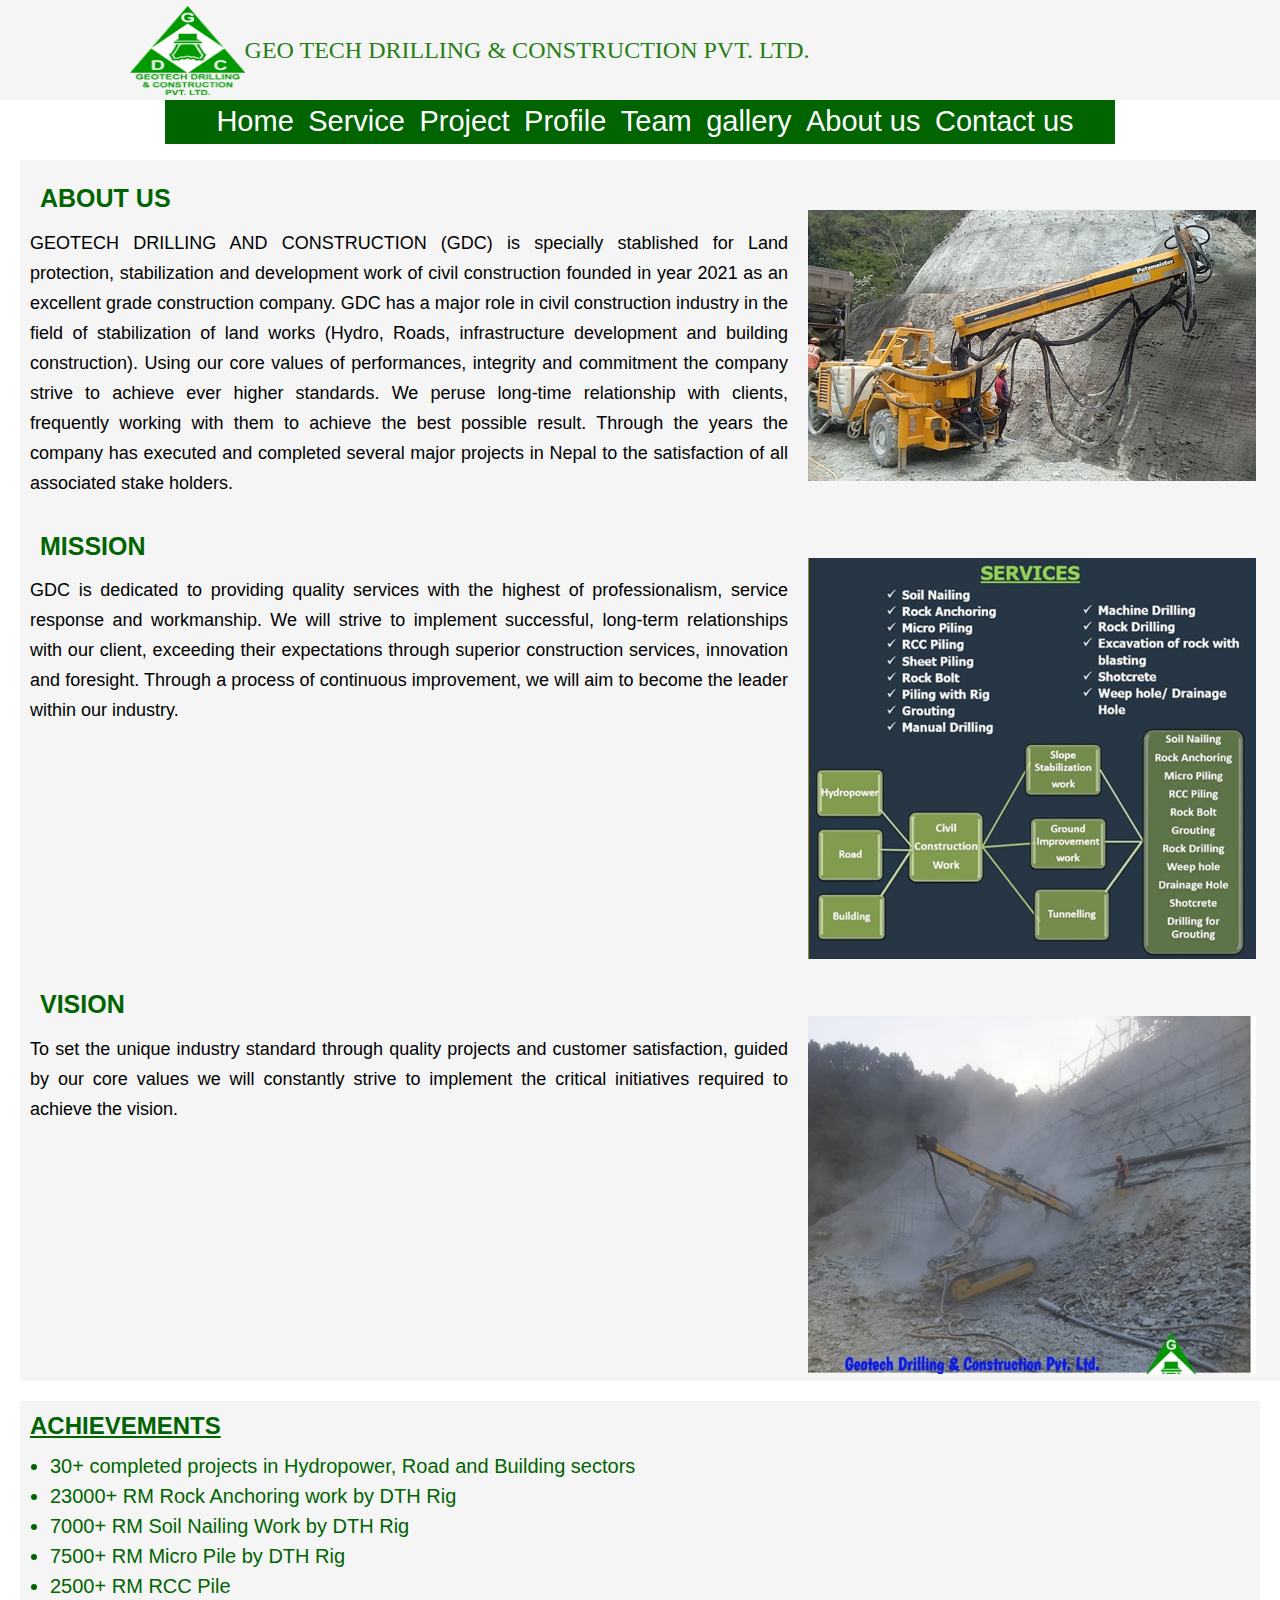
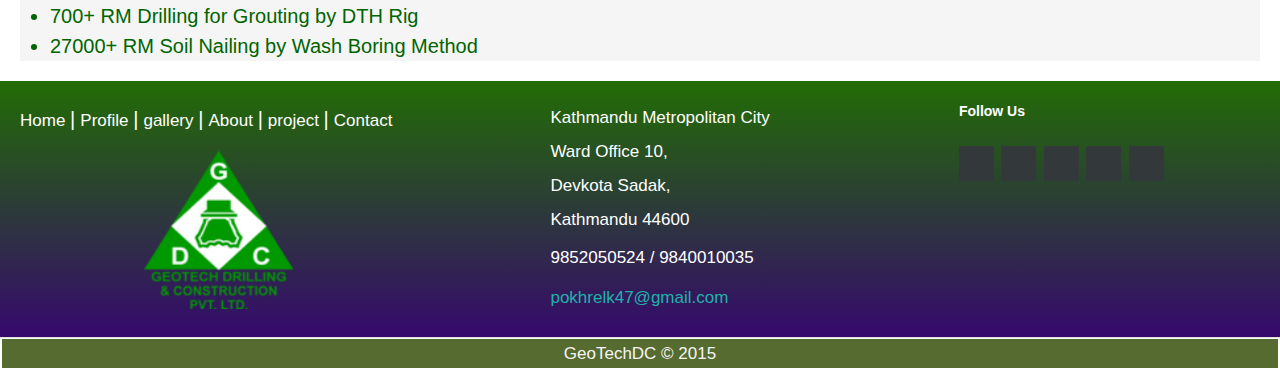
<file: aboutus.html>
<!DOCTYPE html>
<html lang="en">

<head>
    <meta charset="UTF-8">
    <meta name="viewport" content="width=device-width, initial-scale=1.0">
    <title>About us</title>
    <link rel="icon" href="images/Geotech logo Green-min.png" type="image/icon type">
    <link rel="stylesheet" href="styles.css">
    <link rel="stylesheet" href="https://cdnjs.cloudflare.com/ajax/libs/font-awesome/6.5.1/css/all.min.css"
        integrity="sha512-DTOQO9RWCH3ppGqcWaEA1BIZOC6xxalwEsw9c2QQeAIftl+Vegovlnee1c9QX4TctnWMn13TZye+giMm8e2LwA=="
        crossorigin="anonymous" referrerpolicy="no-referrer" />
</head>

<body>
    <div class="nav">
        <div class="topnav">
            <div class="topnavleft">
                <img class="navimage" src="images/Geotech logo Small Size.png" alt="">
                <p class="headinglogo">GEO TECH DRILLING & CONSTRUCTION PVT. LTD.</p>

            </div>

            <div class="topnavicon">

                <a href="https://www.facebook.com/geotechdc?mibextid=kFxxJD"><i class="fa-brands fa-facebook"></i></a>
                <a href="https://www.youtube.com/@khagendrapokhrel7264"><i class="fa-brands fa-youtube"></i></a>
                <a href="#"><i class="fa-brands fa-twitter"></i></a>
                <a href="https://www.linkedin.com/company/geotechdc/"><i class="fa-brands fa-linkedin"></i></a>
                <a href="#"><i class="fa-brands fa-instagram"></i></a>

            </div>

        </div>
        <div class="bottomnav">
            <div class="topnavright">
                <a class="active" href="index.html">Home</a>
                <a class="active" href="service.html">Service</a>
                <a class="active" href="project.html">Project</a>
                <a class="active" href="profile.html">Profile</a>
                <a class="active" href="team.html">Team</a>
                <a class="active" href="gallery.html">gallery</a>
                <a class="active" href="aboutus.html">About us</a>
                <a class="active" href="contactus.html">Contact us</a>

            </div>
        </div>
    </div>
    <div class="aboutuscontainer">
        <div class="aboutus">
            <div class="aboutusdetail">
                <h3>About us</h3>

                <div class="line"></div>
                <p>GEOTECH DRILLING AND CONSTRUCTION (GDC) is specially stablished for Land protection, stabilization
                    and
                    development work of civil construction founded in year 2021 as an excellent grade construction
                    company.
                    GDC has a major role in civil construction industry in the field of stabilization of land works
                    (Hydro,
                    Roads, infrastructure development and building construction). Using our core values of performances,
                    integrity and commitment the company strive to achieve ever higher standards. We peruse long-time
                    relationship with clients, frequently working with them to achieve the best possible result. Through
                    the
                    years the company has executed and completed several major projects in Nepal to the satisfaction of
                    all
                    associated stake holders.
                </p>
            </div>
            <div class="imageaboutus">
                <img src="images/aboutus.jpg" alt="">
            </div>

        </div>
        <div class="aboutus">
            <div class="aboutusdetail">
                <h3>Mission</h3>

                <div class="line"></div>
                <p>GDC is dedicated to providing quality services with the highest of professionalism, service response
                    and
                    workmanship. We will strive to implement successful, long-term relationships with our client,
                    exceeding
                    their expectations through superior construction services, innovation and foresight. Through a
                    process
                    of continuous improvement, we will aim to become the leader within our industry.

                </p>
            </div>
            <div class="imageaboutus">
                <img src="images/aboutus2.jpg" alt="">
            </div>

        </div>
        <div class="aboutus">
            <div class="aboutusdetail">
                <h3>Vision</h3>

                <div class="line"></div>
                <p>To set the unique industry standard through quality projects and customer satisfaction, guided by our
                    core values we will constantly strive to implement the critical initiatives required to achieve the
                    vision.

                </p>
            </div>
            <div class="imageaboutus">
                <img src="images/setikhola hydro project.jpg" alt="">
            </div>

        </div>
    </div>
    <div class="achievement">
        <h2>ACHIEVEMENTS</h2>

        <ul>
            <li class="lists">30+ completed projects in Hydropower, Road and Building sectors</li>
            <li class="lists">23000+ RM Rock Anchoring work by DTH Rig</li>
            <li class="lists">7000+ RM Soil Nailing Work by DTH Rig</li>
            <li class="lists">7500+ RM Micro Pile by DTH Rig</li>
            <li class="lists">2500+ RM RCC Pile</li>
            <li class="lists">700+ RM Drilling for Grouting by DTH Rig</li>
            <li class="lists">27000+ RM Soil Nailing by Wash Boring Method</li>
        </ul>
    </div>


    <footer class="footer-distributed">

        <div class="footer-left">



            <p class="footer-links">
                <a href="index.html" class="link-1">Home</a>

                <a href="profile.html">Profile</a>

                <a href="gallery.html">gallery</a>

                <a href="aboutus.html">About</a>

                <a href="profile.html">project</a>

                <a href="contactus.html">Contact</a>
            </p>



            <div><img class="footerimage" src="images/Geotech logo Small Size.png" alt=""></div>

        </div>

        <div class="footer-center">

            <div>
                <i class="fa-solid fa-location-dot"></i>
                <p class="address local"><span>Kathmandu Metropolitan City <span>Ward Office 10,</span> <span>Devkota
                            Sadak,</span> <span>Kathmandu 44600</span> </span></p>
            </div>

            <div>
                <i class="fa-solid fa-phone"></i>
                <p class=" contact">9852050524 / 9840010035</p>
            </div>

            <div>
                <i class="fa-solid fa-envelope"></i>
                <p class="mail"><a href="mailto:support@company.com">pokhrelk47@gmail.com</a></p>
            </div>

        </div>

        <div class="footer-right">

            <p class="footer-company-about">
                <span>Follow Us</span>


            <div class="footer-icons">

                <a href="https://www.facebook.com/profile.php?id=61558575466436&mibextid=LQQJ4d" target="_blank"><i class="fa-brands fa-facebook"></i></a>
                <a href="https://www.youtube.com/channel/UCp64wDUN7YqRDNzjK1kYmiQ" target="_blank"><i class="fa-brands fa-youtube"></i></a>
                <a href="#"><i class="fa-brands fa-twitter"></i></a>
                <a href="https://www.linkedin.com/company/geotechdc/" target="_blank"><i class="fa-brands fa-linkedin"></i></a>
                <a href="#"><i class="fa-brands fa-instagram"></i></a>

            </div>

        </div>

    </footer>
    <div class="copyright">
        <p class="footer-company-name">GeoTechDC © 2015</p>
    </div>
</body>

</html>
<style>
   
</style>
</file>
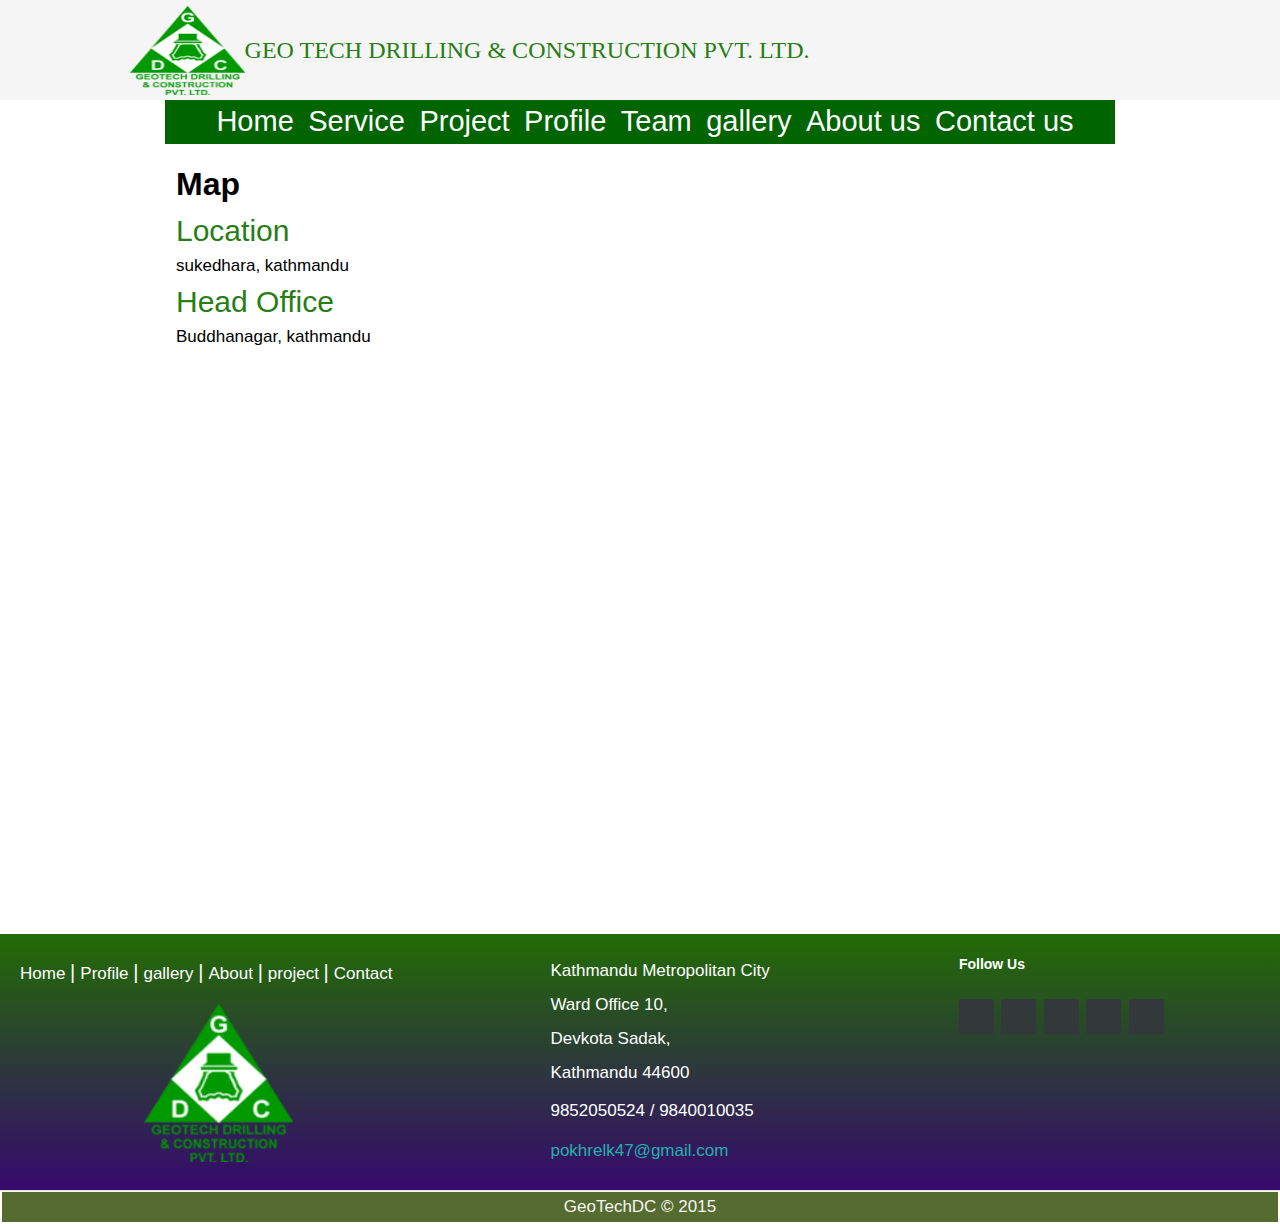
<file: contactus.html>
<!DOCTYPE html>
<html lang="en">

<head>
    <meta charset="UTF-8">
    <meta name="viewport" content="width=device-width, initial-scale=1.0">
    <title>Contact Us</title>
    <link rel="stylesheet" href="styles.css">
    <link rel="stylesheet" href="https://cdnjs.cloudflare.com/ajax/libs/font-awesome/6.5.1/css/all.min.css"
        integrity="sha512-DTOQO9RWCH3ppGqcWaEA1BIZOC6xxalwEsw9c2QQeAIftl+Vegovlnee1c9QX4TctnWMn13TZye+giMm8e2LwA=="
        crossorigin="anonymous" referrerpolicy="no-referrer" />
        <link rel="icon" href="images/Geotech logo Green-min.png" type="image/icon type">
</head>

<body>
    <div class="nav">
        <div class="topnav">
            <div class="topnavleft">
                <img class="navimage" src="images/Geotech logo Small Size.png" alt="">
                <p class="headinglogo">GEO TECH DRILLING & CONSTRUCTION PVT. LTD.</p>

            </div>

            <div class="topnavicon">

                <a href="https://www.facebook.com/profile.php?id=61558575466436&mibextid=LQQJ4d" target="_blank"><i class="fa-brands fa-facebook"></i></a>
                <a href="https://www.youtube.com/channel/UCp64wDUN7YqRDNzjK1kYmiQ" target="_blank"><i class="fa-brands fa-youtube"></i></a>
                <a href="#"><i class="fa-brands fa-twitter"></i></a>
                <a href="https://www.linkedin.com/company/geotechdc/" target="_blank"><i class="fa-brands fa-linkedin"></i></a>
                <a href="#"><i class="fa-brands fa-instagram"></i></a>

            </div>

        </div>
        <div class="bottomnav">
            <div class="topnavright">
                <a class="active" href="index.html">Home</a>
                <a class="active" href="service.html">Service</a>
                <a class="active" href="project.html">Project</a>
                <a class="active" href="profile.html">Profile</a>
                <a class="active" href="team.html">Team</a>
                <a class="active" href="gallery.html">gallery</a>
                <a class="active" href="aboutus.html">About us</a>
                <a class="active" href="contactus.html">Contact us</a>

            </div>
        </div>
    </div>
    <div class="containercontactus">
        <div class="location">
            <div class="map">
                <h1>Map</h1>
                <div class="loc">Location</div>
                <p class="address">sukedhara, kathmandu</p>
                <div class="loc">Head Office</div>
                <p class="address">Buddhanagar, kathmandu</p>

            </div>
            <div class="googlemap"><iframe
                    src="https://www.google.com/maps/embed?pb=!1m18!1m12!1m3!1d3531.3107801064693!2d85.35271150000001!3d27.738558800000003!2m3!1f0!2f0!3f0!3m2!1i1024!2i768!4f13.1!3m3!1m2!1s0x39eb1958f8cd93e9%3A0xab1c1f6208fe0e50!2sMahankal%2C%20Kapan%2044600!5e0!3m2!1sen!2snp!4v1711435987268!5m2!1sen!2snp"
                    width="600" height="450" style="border:0;" allowfullscreen="" loading="lazy"
                    referrerpolicy="no-referrer-when-downgrade"></iframe></div>
        </div>
    </div>
    <footer class="footer-distributed">

        <div class="footer-left">



            <p class="footer-links">
                <a href="index.html" class="link-1">Home</a>

                <a href="profile.html">Profile</a>

                <a href="gallery.html">gallery</a>

                <a href="aboutus.html">About</a>

                <a href="profile.html">project</a>

                <a href="contactus.html">Contact</a>
            </p>



            <div><img class="footerimage" src="images/Geotech logo Small Size.png" alt=""></div>

        </div>

        <div class="footer-center">

            <div>
                <i class="fa-solid fa-location-dot"></i>
                <p class="address local"><span>Kathmandu Metropolitan City <span>Ward Office 10,</span> <span>Devkota
                            Sadak,</span> <span>Kathmandu 44600</span> </span></p>
            </div>

            <div>
                <i class="fa-solid fa-phone"></i>
                <p class=" contact">9852050524 / 9840010035</p>
            </div>

            <div>
                <i class="fa-solid fa-envelope"></i>
                <p class="mail"><a href="mailto:support@company.com">pokhrelk47@gmail.com</a></p>
            </div>

        </div>

        <div class="footer-right">

            <p class="footer-company-about">
                <span>Follow Us</span>


            <div class="footer-icons">

                <a href="https://www.facebook.com/geotechdc?mibextid=kFxxJD"><i class="fa-brands fa-facebook"></i></a>
                <a href="https://www.youtube.com/@khagendrapokhrel7264"><i class="fa-brands fa-youtube"></i></a>
                <a href="#"><i class="fa-brands fa-twitter"></i></a>
                <a href="https://www.linkedin.com/company/geotechdc/"><i class="fa-brands fa-linkedin"></i></a>
                <a href="#"><i class="fa-brands fa-instagram"></i></a>

            </div>

        </div>

    </footer>
    <div class="copyright">
        <p class="footer-company-name">GeoTechDC © 2015</p>
    </div>

</body>

</html>
</file>
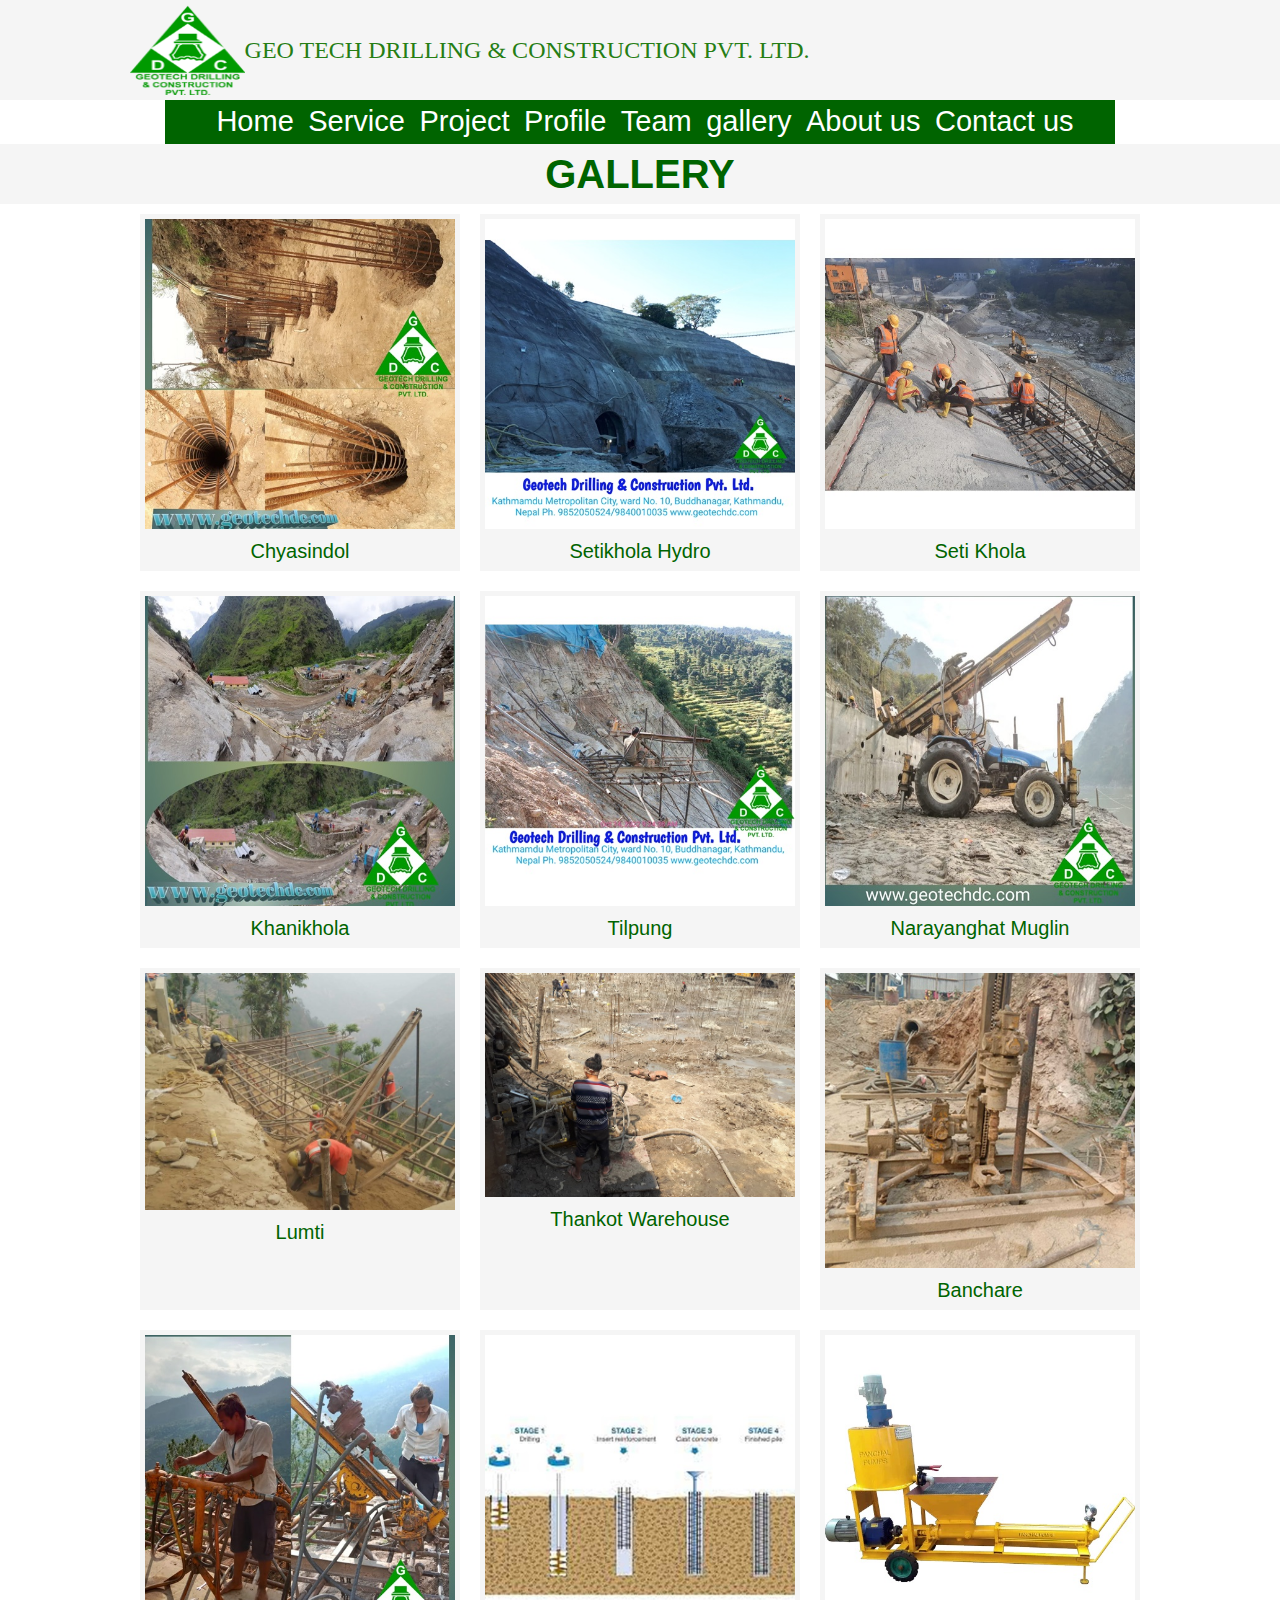
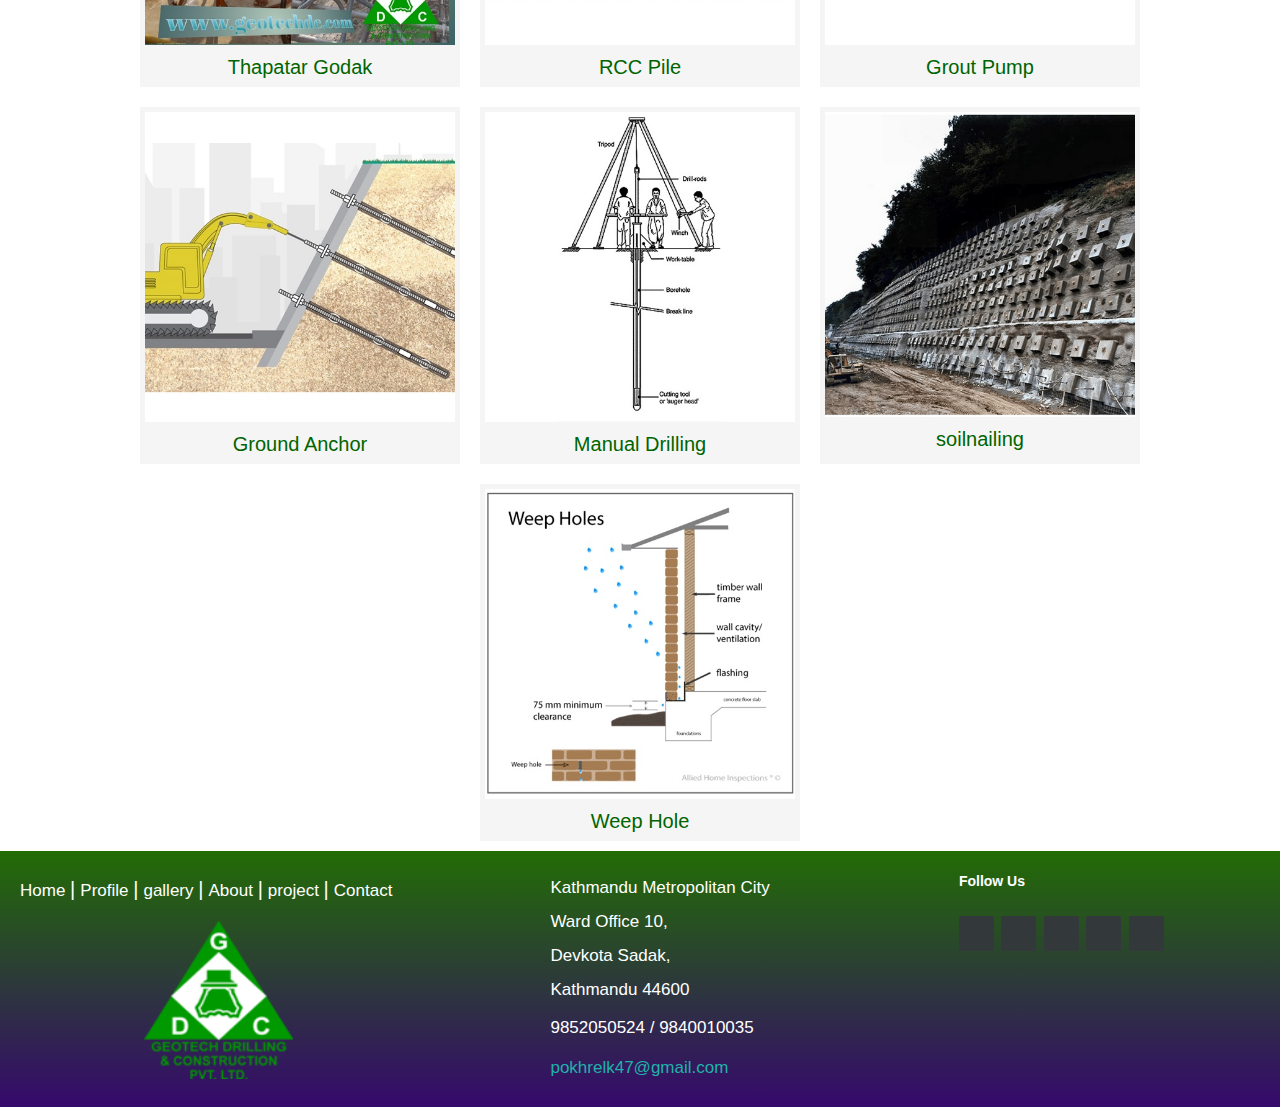
<file: gallery.html>
<!DOCTYPE html>
<html lang="en">

<head>
    <meta charset="UTF-8">
    <meta name="viewport" content="width=device-width, initial-scale=1.0">
    <link rel="stylesheet" href="styles.css">
    <link rel="stylesheet" href="https://cdnjs.cloudflare.com/ajax/libs/font-awesome/6.5.1/css/all.min.css"
        integrity="sha512-DTOQO9RWCH3ppGqcWaEA1BIZOC6xxalwEsw9c2QQeAIftl+Vegovlnee1c9QX4TctnWMn13TZye+giMm8e2LwA=="
        crossorigin="anonymous" referrerpolicy="no-referrer" />
        <link rel="icon" href="images/Geotech logo Green-min.png" type="image/icon type">
    <title>Gallery</title>
</head>

<body>
    <div class="topnav">
        <div class="topnavleft">
            <img class="navimage" src="images/Geotech logo Small Size.png" alt="">
            <p class="headinglogo">GEO TECH DRILLING & CONSTRUCTION PVT. LTD.</p>

        </div>

        <div class="topnavicon">

            <a href="https://www.facebook.com/profile.php?id=61558575466436&mibextid=LQQJ4d" target="_blank"><i class="fa-brands fa-facebook"></i></a>
                <a href="https://www.youtube.com/channel/UCp64wDUN7YqRDNzjK1kYmiQ" target="_blank"><i class="fa-brands fa-youtube"></i></a>
            <a href="#"><i class="fa-brands fa-twitter"></i></a>
            <a href="https://www.linkedin.com/company/geotechdc/"><i class="fa-brands fa-linkedin"></i></a>
            <a href="#"><i class="fa-brands fa-instagram"></i></a>

        </div>

    </div>
    <div class="bottomnav">
        <div class="topnavright">
            <a class="active" href="index.html">Home</a>
            <a class="active" href="service.html">Service</a>
            <a class="active" href="project.html">Project</a>
            <a class="active" href="profile.html">Profile</a>
            <a class="active" href="team.html">Team</a>
            <a class="active" href="contactus.html">gallery</a>
            <a class="active" href="aboutus.html">About us</a>
            <a class="active" href="contactus.html">Contact us</a>

        </div>
    </div>
    <H2 class="gallery">Gallery</H2>
    <div class="galleryimage">
        <div class="gallerycontainer">
            <img src="images/chyasindol gallery.jpg" alt="">
            <p class="galleryimagename"> Chyasindol</p>
        </div>
        <div class="gallerycontainer">
            <img src="images/setikhola hydro.jpg" alt="">
            <p class="galleryimagename">Setikhola Hydro</p>
        </div>
        <div class="gallerycontainer">
            <img src="images/setikhola.jpg" alt="">
            <p class="galleryimagename">Seti Khola</p>
        </div>
        <div class="gallerycontainer">
            <img src="images/Khanikhola Dolakha SoilNailing view project.jpeg" alt="">
            <p class="galleryimagename">Khanikhola</p>
        </div>
        <div class="gallerycontainer">
            <img src="images/tilpung.jpg" alt="">
            <p class="galleryimagename">Tilpung</p>
        </div>
        <div class="gallerycontainer">
            <img src="images/NGT-Muglin Soil Nailing.jpg" alt="">
            <p class="galleryimagename">Narayanghat Muglin</p>
        </div>
        <div class="gallerycontainer">
            <img src="images/lumti.jpg" alt="">
            <p class="galleryimagename">Lumti</p>
        </div>
        <div class="gallerycontainer">
            <img src="images/Thankot Warehouse mixropiling gallery.jpg" alt="">
            <p class="galleryimagename">Thankot Warehouse</p>
        </div>
        <div class="gallerycontainer">
            <img src="images/banchare.jpg" alt="">
            <p class="galleryimagename">Banchare</p>
        </div>
        <div class="gallerycontainer">
            <img src="images/thapatar godak.jpg" alt="">
            <p class="galleryimagename">Thapatar Godak</p>
        </div>
        <div class="gallerycontainer">
            <img src="images/RCC Pile service.jpg" alt="">
            <p class="galleryimagename">RCC Pile</p>
        </div>
        <div class="gallerycontainer">
            <img src="images/Grout Pump service.jpg" alt="">
            <p class="galleryimagename">Grout Pump</p>
        </div>
        <div class="gallerycontainer">
            <img src="images/Ground Anchor service.jpg" alt="">
            <p class="galleryimagename">Ground Anchor</p>
        </div>
        <div class="gallerycontainer">
            <img src="images/Manual Drilling service.jpg" alt="">
            <p class="galleryimagename">Manual Drilling</p>
        </div>
        <div class="gallerycontainer">
            <img src="images/Soil Nailing-Geotechdc service.jpg" alt="">
            <p class="galleryimagename">soilnailing</p>
        </div>
        <div class="gallerycontainer">
            <img src="images/Weep Hole Drainage Hole service​.jpg" alt="">
            <p class="galleryimagename">Weep Hole</p>
        </div>
    </div>
</body>
<footer class="footer-distributed">

    <div class="footer-left">



        <p class="footer-links">
            <a href="index.html" class="link-1">Home</a>

            <a href="profile.html">Profile</a>

            <a href="gallery.html">gallery</a>

            <a href="aboutus.html">About</a>

            <a href="profile.html">project</a>

            <a href="contactus.html">Contact</a>
        </p>



        <div><img class="footerimage" src="images/Geotech logo Small Size.png" alt=""></div>

    </div>

    <div class="footer-center">

        <div>
            <i class="fa-solid fa-location-dot"></i>
            <p class="address local"><span>Kathmandu Metropolitan City <span>Ward Office 10,</span> <span>Devkota
                        Sadak,</span> <span>Kathmandu 44600</span> </span></p>
        </div>

        <div>
            <i class="fa-solid fa-phone"></i>
            <p class=" contact">9852050524 / 9840010035</p>
        </div>

        <div>
            <i class="fa-solid fa-envelope"></i>
            <p class="mail"><a href="mailto:support@company.com">pokhrelk47@gmail.com</a></p>
        </div>

    </div>

    <div class="footer-right">

        <p class="footer-company-about">
            <span>Follow Us</span>


        <div class="footer-icons">

            <a href="https://www.facebook.com/geotechdc?mibextid=kFxxJD"><i class="fa-brands fa-facebook"></i></a>
            <a href="https://www.youtube.com/@khagendrapokhrel7264"><i class="fa-brands fa-youtube"></i></a>
            <a href="#"><i class="fa-brands fa-twitter"></i></a>
            <a href="https://www.linkedin.com/company/geotechdc/"><i class="fa-brands fa-linkedin"></i></a>
            <a href="#"><i class="fa-brands fa-instagram"></i></a>

        </div>

    </div>

</footer>

</html>
<style>
    h2.gallery {
        text-align: center;
        font-size: 40px;
        color: darkgreen;
        text-transform: uppercase;
        background: whitesmoke;
    }

    .galleryimage {
        width: 100%;
        display: flex;
        flex-wrap: wrap;
        justify-content: center;
    }

    .gallerycontainer img {
        width: 100%;
    }

    .gallerycontainer {
        width: 25%;
        margin: 10px;
        padding: 5px;
        background-color: whitesmoke;
    }

    p.galleryimagename {
        font-size: 20px;
        color: darkgreen;
        text-align: center;
    }
</style>
</file>
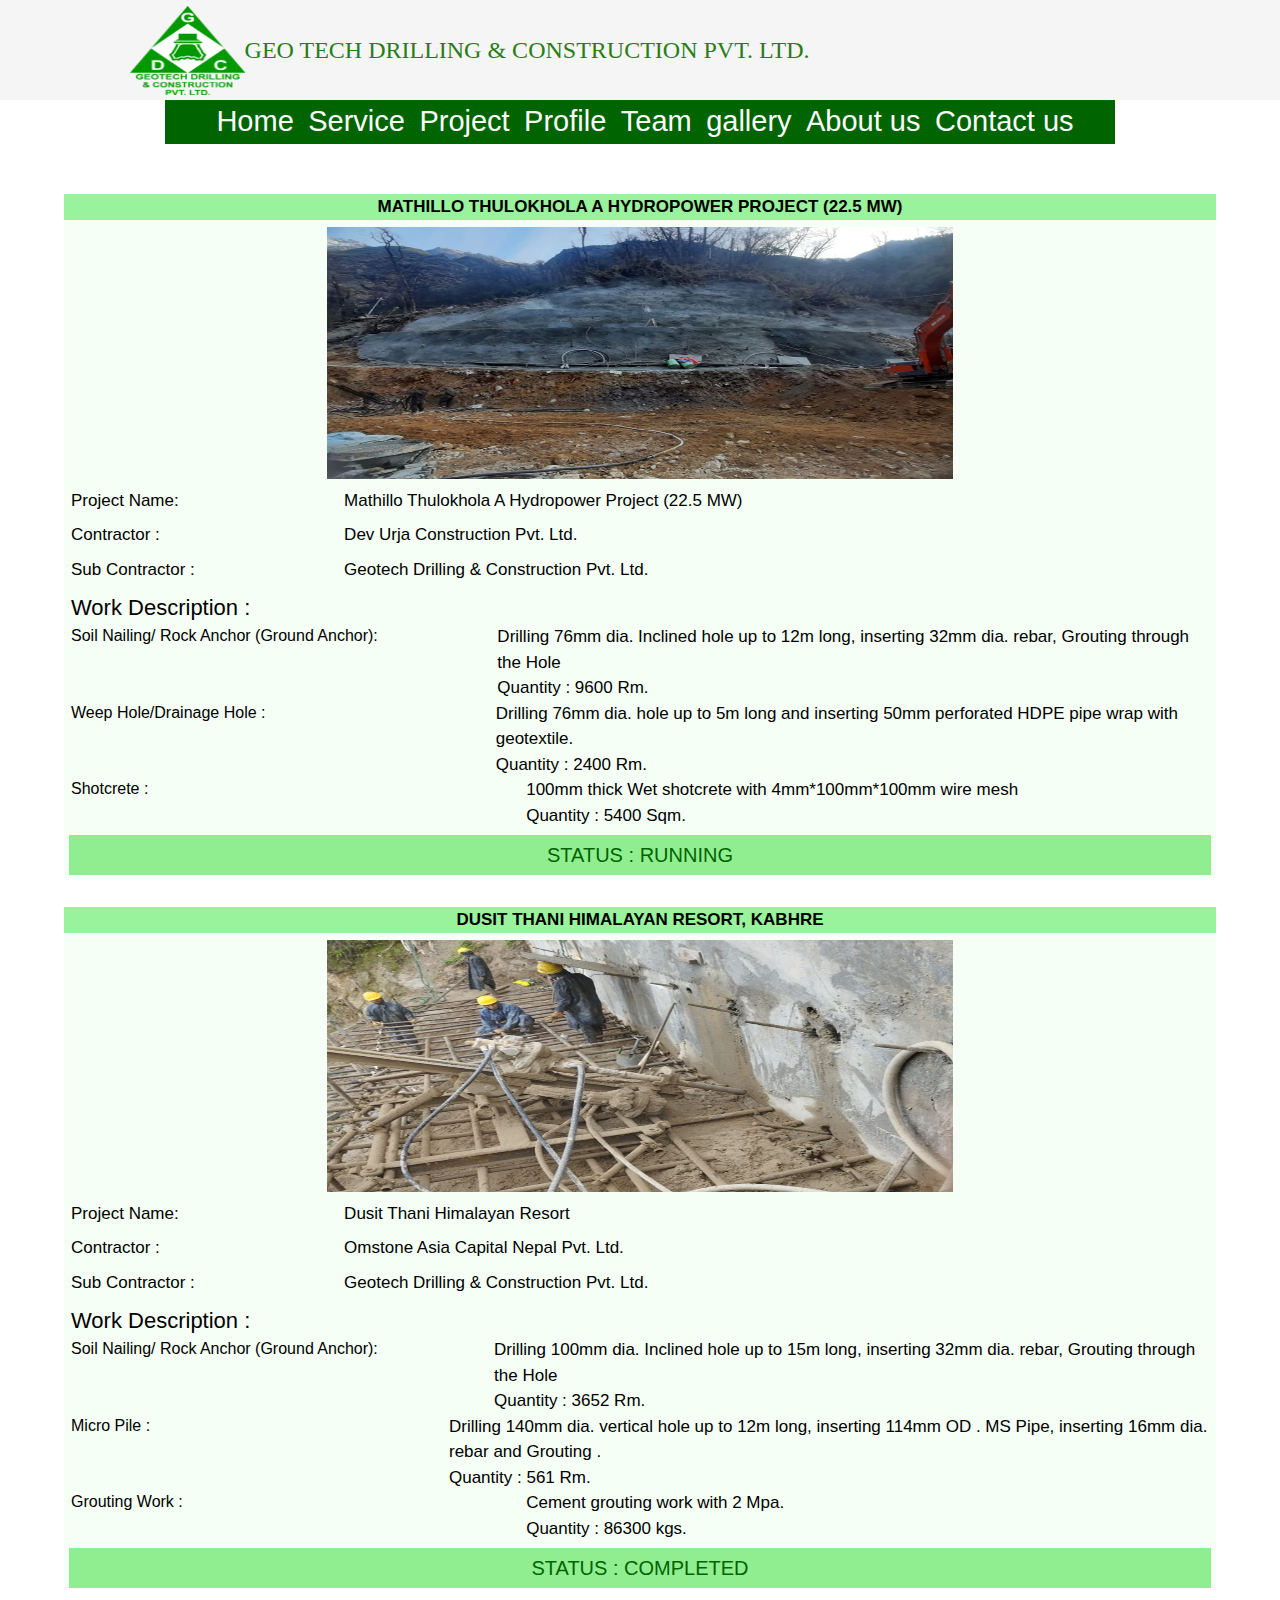
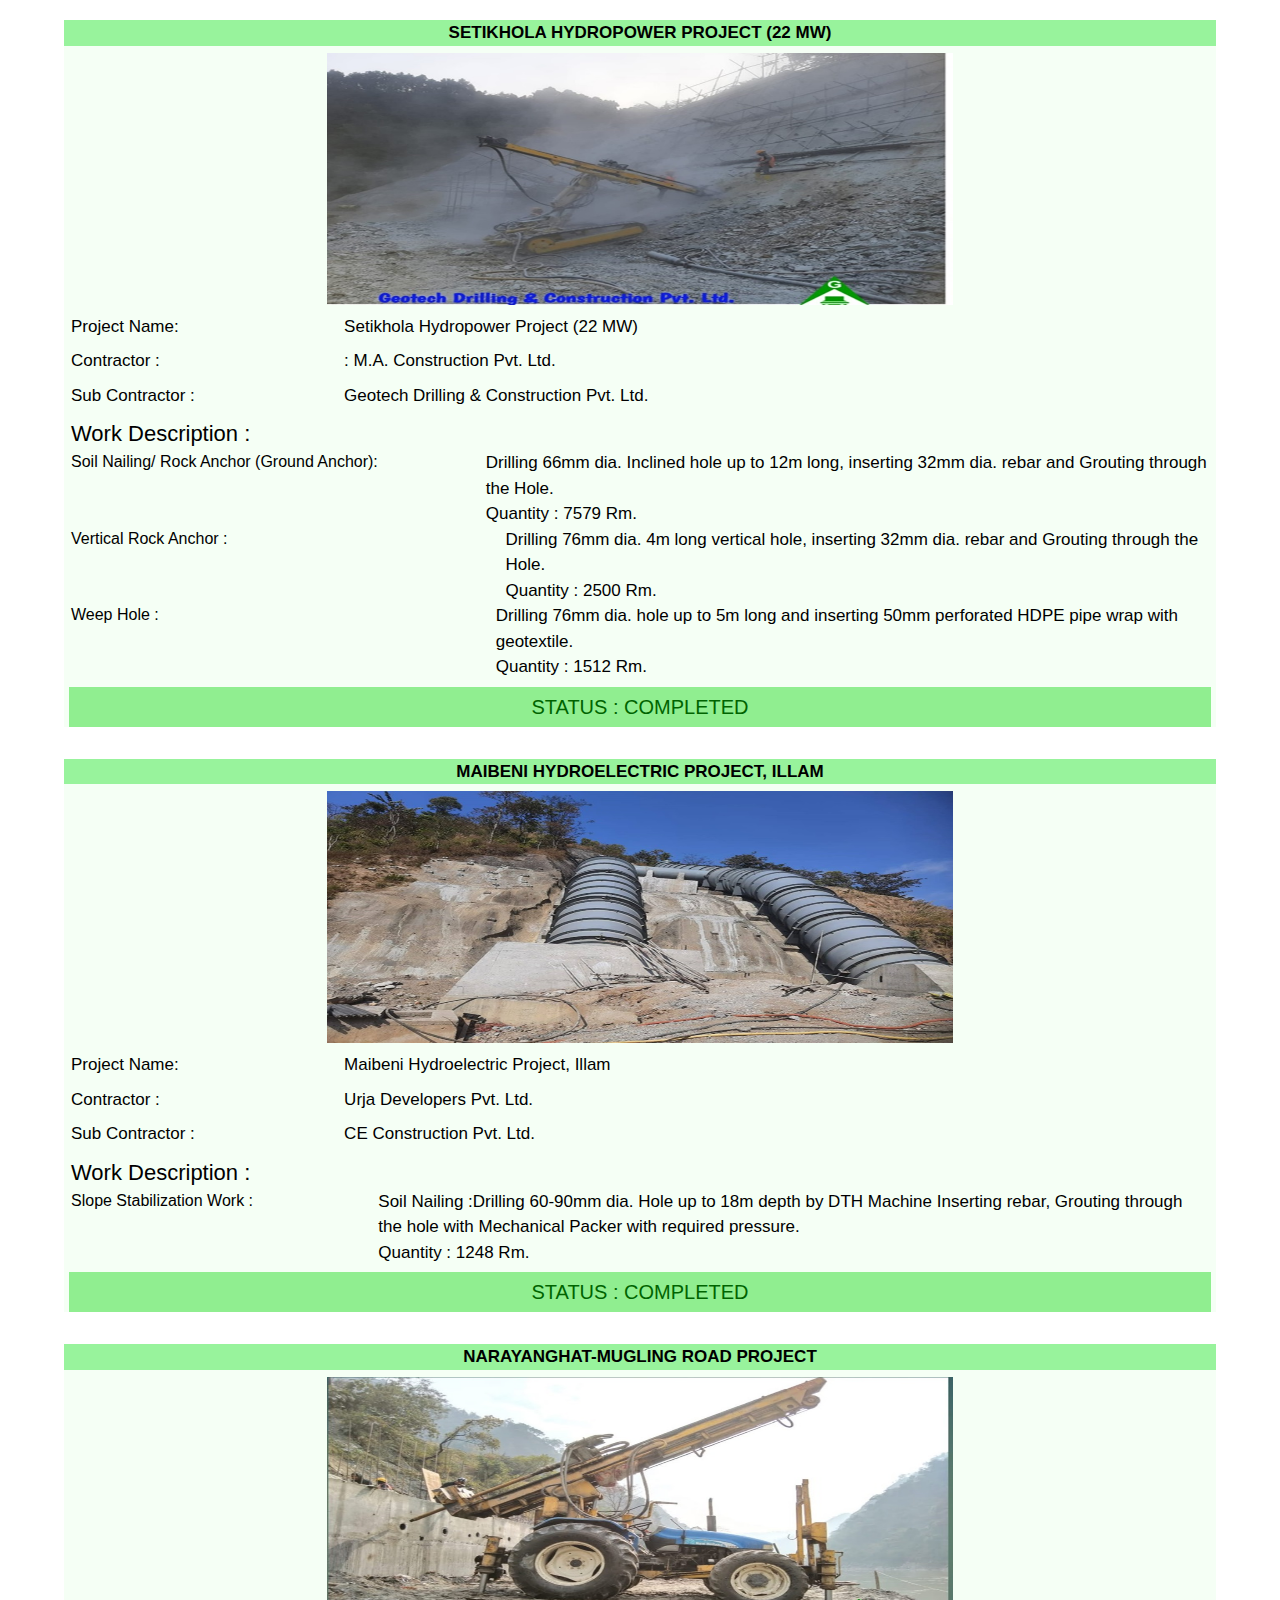
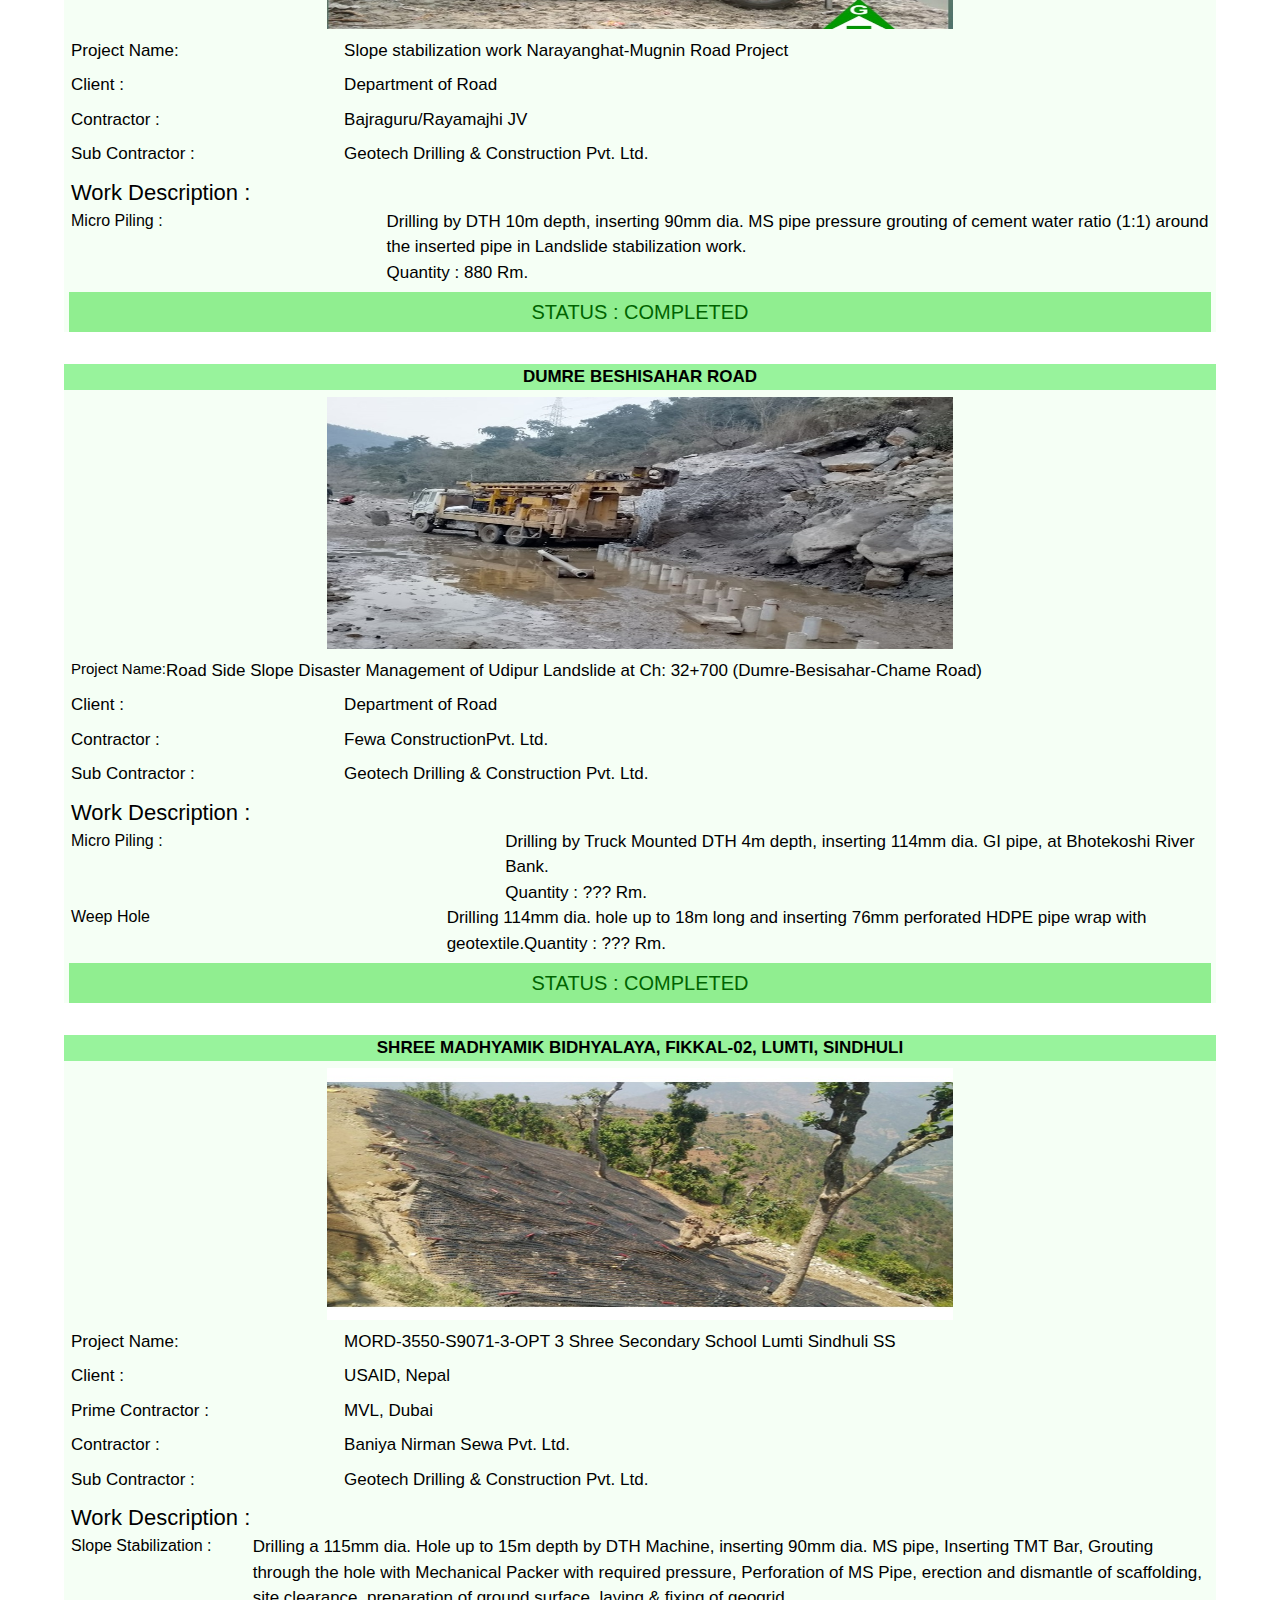
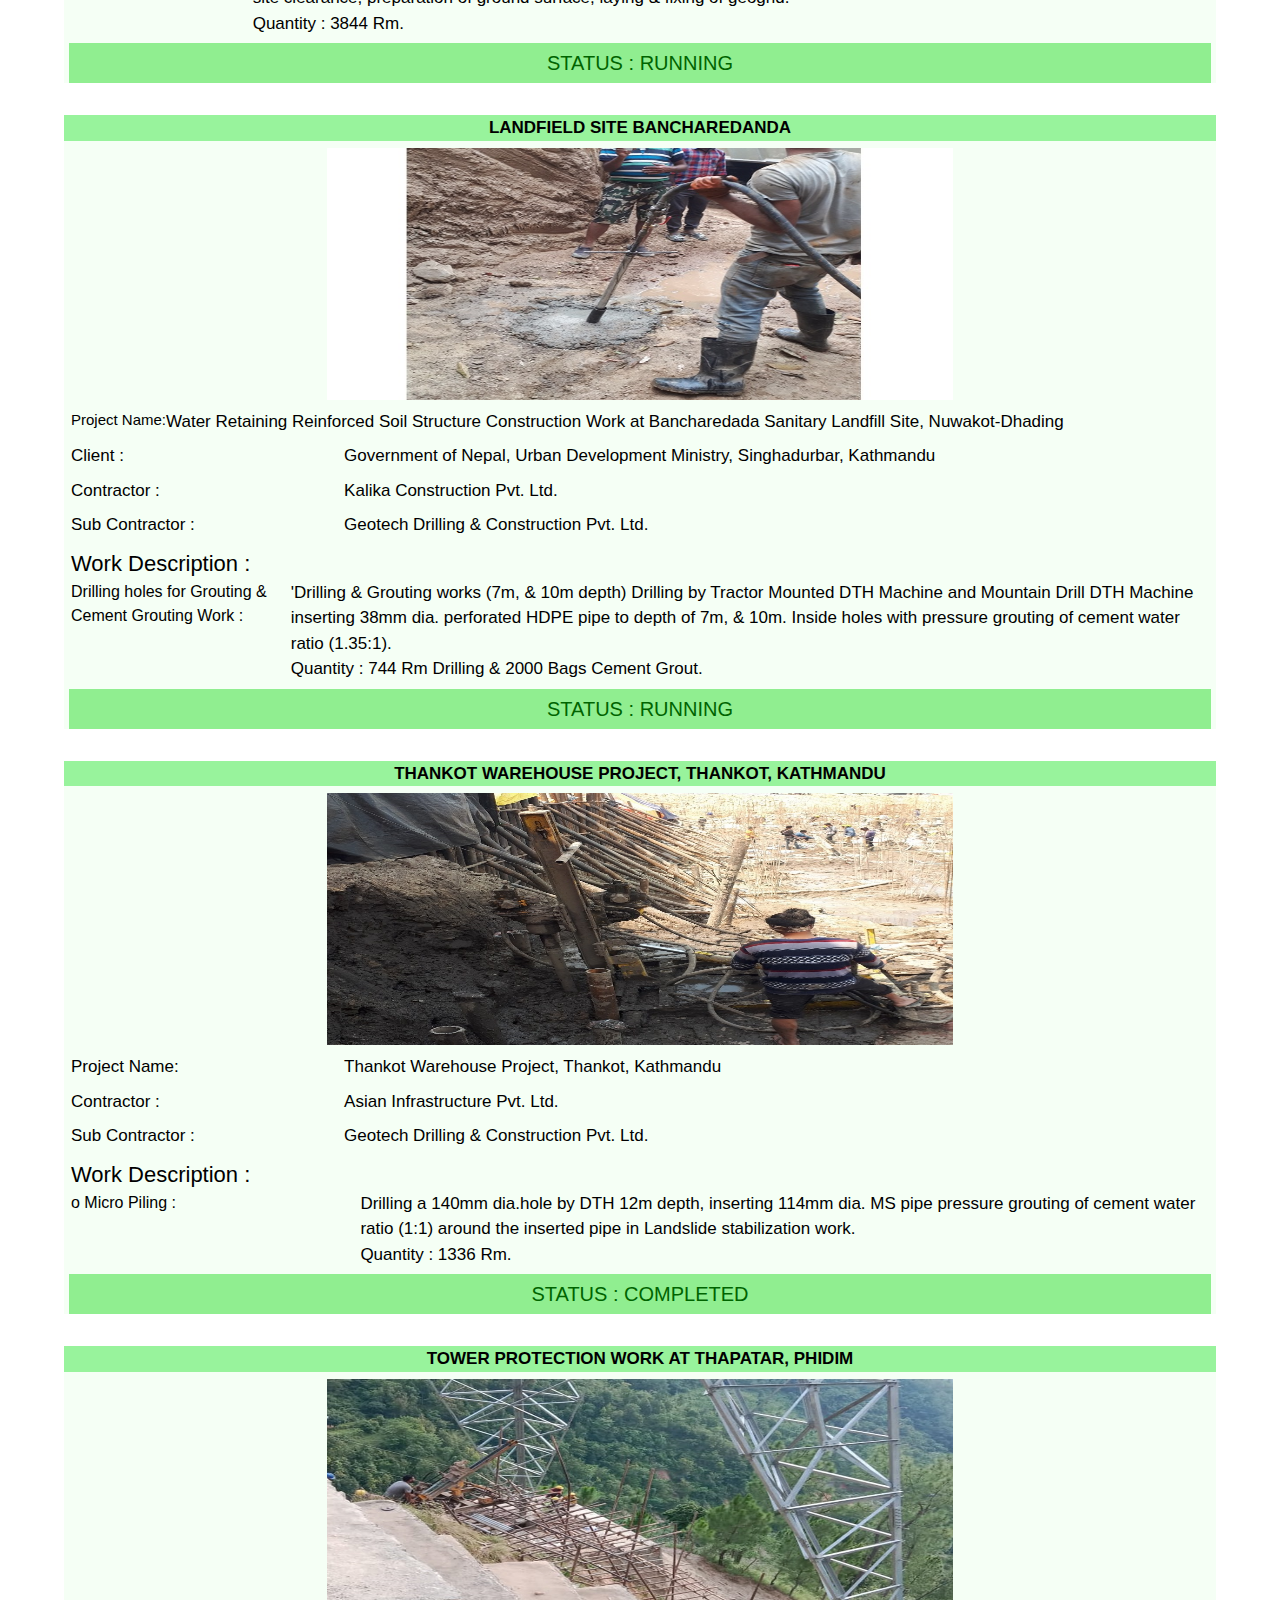
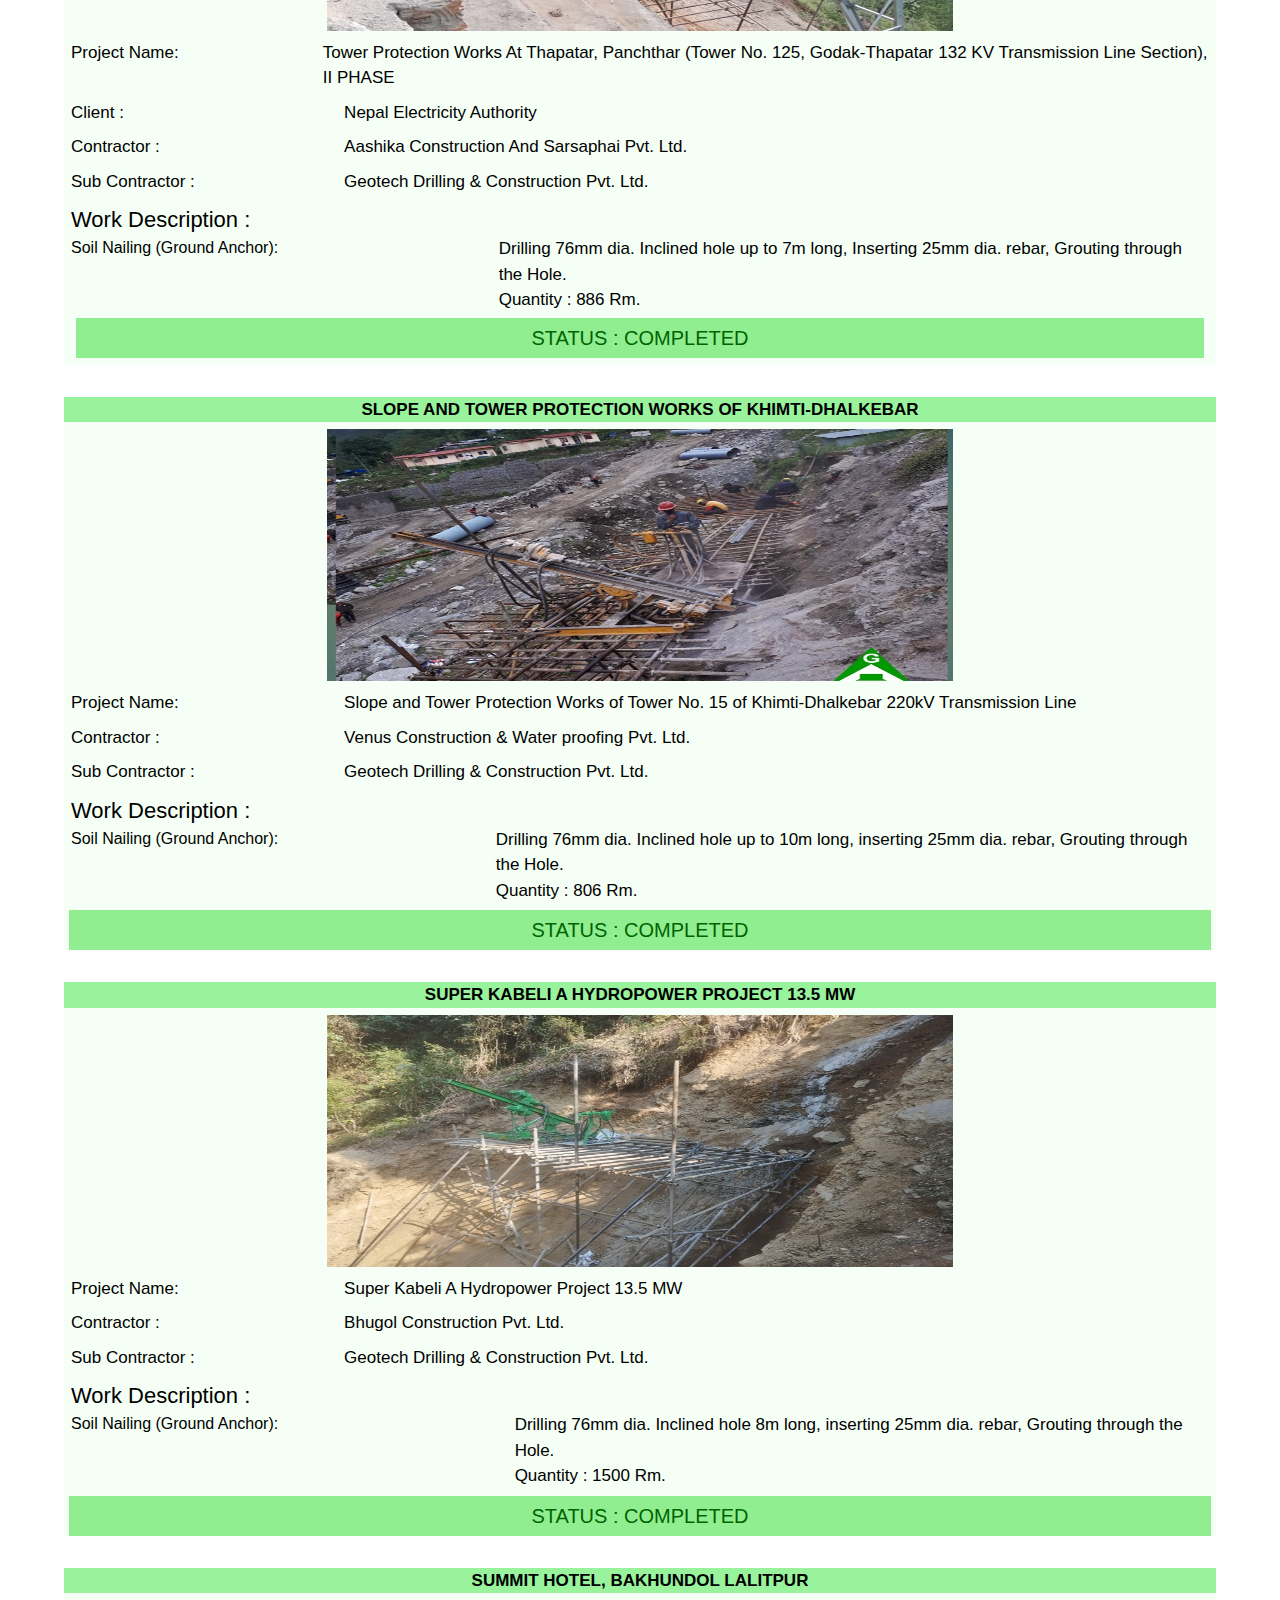
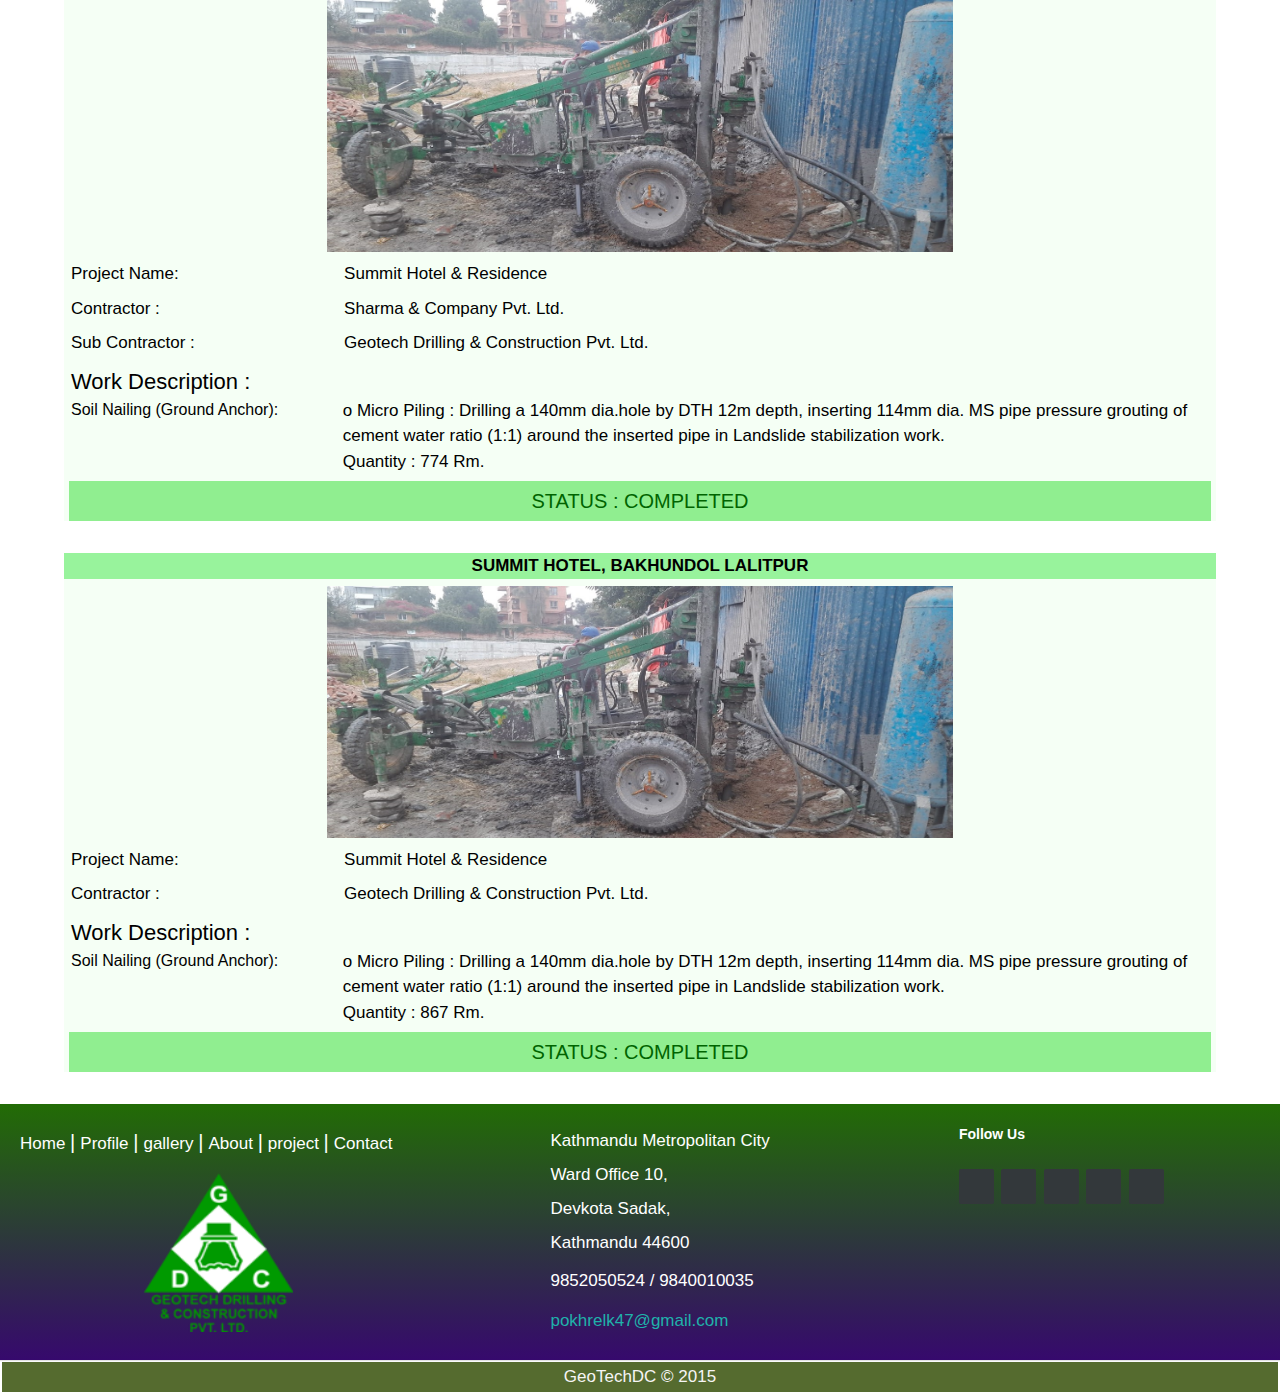
<file: project.html>
<!DOCTYPE html>
<html lang="en">

<head>
    <meta charset="UTF-8">
    <meta name="viewport" content="width=device-width, initial-scale=1.0">
    <link rel="stylesheet" href="styles.css">
    <link rel="stylesheet" href="https://cdnjs.cloudflare.com/ajax/libs/font-awesome/6.5.1/css/all.min.css"
        integrity="sha512-DTOQO9RWCH3ppGqcWaEA1BIZOC6xxalwEsw9c2QQeAIftl+Vegovlnee1c9QX4TctnWMn13TZye+giMm8e2LwA=="
        crossorigin="anonymous" referrerpolicy="no-referrer" />
        <link rel="icon" href="images/Geotech logo Green-min.png" type="image/icon type">
    <title>project</title>
</head>

<body>
    <div class="nav">
        <div class="topnav">
            <div class="topnavleft">
                <img class="navimage" src="images/Geotech logo Small Size.png" alt="">
                <p class="headinglogo">GEO TECH DRILLING & CONSTRUCTION PVT. LTD.</p>

            </div>

            <div class="topnavicon">

                <a href="https://www.facebook.com/profile.php?id=61558575466436&mibextid=LQQJ4d" target="_blank"><i class="fa-brands fa-facebook"></i></a>
                <a href="https://www.youtube.com/channel/UCp64wDUN7YqRDNzjK1kYmiQ" target="_blank"><i class="fa-brands fa-youtube"></i></a>
                <a href="#"><i class="fa-brands fa-twitter"></i></a>
                <a href="https://www.linkedin.com/company/geotechdc/" target="_blank"><i class="fa-brands fa-linkedin"></i></a>
                <a href="#"><i class="fa-brands fa-instagram"></i></a>

            </div>

        </div>
        <div class="bottomnav">
            <div class="topnavright">
                <a class="active" href="index.html">Home</a>
                <a class="active" href="service.html">Service</a>
                <a class="active" href="project.html">Project</a>
                <a class="active" href="profile.html">Profile</a>
                <a class="active" href="team.html">Team</a>
                <a class="active" href="gallery.html">gallery</a>
                <a class="active" href="aboutus.html">About us</a>
                <a class="active" href="contactus.html">Contact us</a>

            </div>
        </div>
    </div>
    <h2 class="projectname">Projects</h2>
    <div class="projectcontainer">

        <div class="projectitems">
            <h2 class="projectheader">Mathillo Thulokhola A Hydropower Project (22.5 MW)</h2>
            <div class="projectimages">
                <img src="images/mathillokhola project.jpg" alt="soil nailing">
            </div>
            <div class="projectleader">
                <p class="leadername"> Project Name:</p>
                <p class="leaderdetails"> Mathillo Thulokhola A Hydropower Project (22.5 MW)</p>
            </div>
            <div class="projectleader">
                <p class="leadername">Contractor :</p>
                <p class="leaderdetails"> Dev Urja Construction Pvt. Ltd.</p>
            </div>
            <div class="projectleader">
                <p class="leadername">Sub Contractor :</p>
                <p class="leaderdetails"> Geotech Drilling & Construction Pvt. Ltd.</p>
            </div>
            <div class="projectdescription">
                <div class="descriptiontitle">Work Description : </div>
                <div class="descriptiondetails">
                    <div class="descriptiondetailstitle">Soil Nailing/ Rock Anchor (Ground Anchor): </div>
                    <p>Drilling 76mm dia. Inclined hole up to 12m long, inserting 32mm dia. rebar, Grouting through the
                        Hole <br>Quantity : 9600 Rm. </p>

                </div>
                <div class="descriptiondetails">
                    <div class="descriptiondetailstitle">Weep Hole/Drainage Hole : </div>
                    <p>Drilling 76mm dia. hole up to 5m long and inserting 50mm perforated HDPE pipe wrap with
                        geotextile.<br>Quantity : 2400 Rm. </p>
                    <div class="descriptionquantity"></div>
                </div>
                <div class="descriptiondetails">
                    <div class="descriptiondetailstitle">Shotcrete : </div>
                    <p>100mm thick Wet shotcrete with 4mm*100mm*100mm wire mesh <br>Quantity : 5400 Sqm.</p>
                    <div class="descriptionquantity"></div>
                </div>
            </div>
            <div class="projectstatus">Status : Running</div>
        </div>
        <div class="projectitems">
            <h2 class="projectheader">Dusit Thani Himalayan Resort, Kabhre</h2>
            <div class="projectimages">
                <img src="images/dusit khani project.jpg" alt="soil nailing">
            </div>
            <div class="projectleader">
                <p class="leadername">Project Name:</p>
                <p> Dusit Thani Himalayan Resort </p>
            </div>
            <div class="projectleader">
                <p class="leadername">Contractor :</p>
                <p> Omstone Asia Capital Nepal Pvt. Ltd.</p>
            </div>
            <div class="projectleader">
                <p class="leadername">Sub Contractor :</p>
                <p> Geotech Drilling & Construction Pvt. Ltd.</p>
            </div>
            <div class="projectdescription">
                <div class="descriptiontitle">Work Description : </div>
                <div class="descriptiondetails">
                    <div class="descriptiondetailstitle">Soil Nailing/ Rock Anchor (Ground Anchor): </div>
                    <p>Drilling 100mm dia. Inclined hole up to 15m long, inserting 32mm dia. rebar, Grouting through
                        the Hole <br>Quantity : 3652 Rm.</p>
                    <div class="descriptionquantity"></div>
                </div>
                <div class="descriptiondetails">
                    <div class="descriptiondetailstitle">Micro Pile : </div>
                    <p>Drilling 140mm dia. vertical hole up to 12m long, inserting 114mm OD . MS Pipe, inserting
                        16mm dia. rebar and Grouting .<br>Quantity : 561 Rm.</p>
                    <div class="descriptionquantity"></div>
                </div>
                <div class="descriptiondetails">
                    <div class="descriptiondetailstitle">Grouting Work : </div>
                    <p>Cement grouting work with 2 Mpa.<br>Quantity : 86300 kgs. </p>
                    <div class="descriptionquantity"></div>
                </div>
            </div>
            <div class="projectstatus">Status : Completed</div>
        </div>
        <div class="projectitems">
            <h2 class="projectheader">Setikhola Hydropower Project (22 MW)</h2>
            <div class="projectimages">
                <img src="images/setikhola hydro project.jpg" alt="soil nailing">
            </div>
            <div class="projectleader">
                <p class="leadername">Project Name:</p>
                <p> Setikhola Hydropower Project (22 MW)</p>
            </div>
            <div class="projectleader">
                <p class="leadername">Contractor :</p>
                <p> : M.A. Construction Pvt. Ltd.</p>
            </div>
            <div class="projectleader">
                <p class="leadername">Sub Contractor :</p>
                <p> Geotech Drilling & Construction Pvt. Ltd.</p>
            </div>
            <div class="projectdescription">
                <div class="descriptiontitle">Work Description : </div>
                <div class="descriptiondetails">
                    <div class="descriptiondetailstitle">Soil Nailing/ Rock Anchor (Ground Anchor): </div>
                    <p>Drilling 66mm dia. Inclined hole up to 12m long, inserting 32mm dia. rebar and Grouting
                        through the Hole.<br>Quantity : 7579 Rm.</p>
                    <div class="descriptionquantity"></div>
                </div>
                <div class="descriptiondetails">
                    <div class="descriptiondetailstitle"> Vertical Rock Anchor : </div>
                    <p> Drilling 76mm dia. 4m long vertical hole, inserting 32mm dia. rebar and Grouting through
                        the Hole.<br>Quantity : 2500 Rm. </p>
                    <div class="descriptionquantity"></div>
                </div>
                <div class="descriptiondetails">
                    <div class="descriptiondetailstitle">Weep Hole : </div>
                    <p> Drilling 76mm dia. hole up to 5m long and inserting 50mm perforated HDPE pipe wrap with
                        geotextile.<br>Quantity : 1512 Rm.</p>
                    <div class="descriptionquantity"></div>
                </div>
            </div>
            <div class="projectstatus">Status : Completed</div>
        </div>
        <div class="projectitems">
            <h2 class="projectheader">Maibeni Hydroelectric Project, Illam</h2>
            <div class="projectimages">
                <img src="images/maibeni hydro project.jpg" alt="soil nailing">
            </div>
            <div class="projectleader">
                <p class="leadername">Project Name:</p>
                <p> Maibeni Hydroelectric Project, Illam</p>
            </div>
            <div class="projectleader">
                <p class="leadername">Contractor :</p>
                <p> Urja Developers Pvt. Ltd.</p>
            </div>
            <div class="projectleader">
                <p class="leadername">Sub Contractor :</p>
                <p> CE Construction Pvt. Ltd.</p>
            </div>
            <div class="projectdescription">
                <div class="descriptiontitle">Work Description : </div>
                <div class="descriptiondetails">
                    <div class="descriptiondetailstitle">Slope Stabilization Work : </div>
                    <p>Soil Nailing :Drilling 60-90mm dia. Hole up to 18m depth by DTH Machine Inserting
                        rebar, Grouting through the hole with Mechanical Packer with required pressure.<br>Quantity :
                        1248 Rm.</p>
                    <div class="descriptionquantity"></div>
                </div>

            </div>
            <div class="projectstatus">Status : Completed</div>
        </div>
        <div class="projectitems">
            <h2 class="projectheader">Narayanghat-Mugling Road Project</h2>
            <div class="projectimages">
                <img src="images/narayanghat project.jpg" alt="soil nailing">
            </div>
            <div class="projectleader">
                <p class="leadername">Project Name:</p>
                <p>Slope stabilization work Narayanghat-Mugnin Road
                    Project</p>
            </div>
            <div class="projectleader">
                <p class="leadername">Client :</p>
                <p> Department of Road</p>
            </div>
            <div class="projectleader">
                <p class="leadername">Contractor :</p>
                <p> Bajraguru/Rayamajhi JV </p>
            </div>
            <div class="projectleader">
                <p class="leadername">Sub Contractor :</p>
                <p> Geotech Drilling & Construction Pvt. Ltd.
                </p>
            </div>
            <div class="projectdescription">
                <div class="descriptiontitle">Work Description : </div>
                <div class="descriptiondetails">
                    <div class="descriptiondetailstitle">Micro Piling :
                    </div>
                    <p> Drilling by DTH 10m depth, inserting 90mm dia. MS pipe pressure grouting of
                        cement water ratio (1:1) around the inserted pipe in Landslide stabilization
                        work.<br>Quantity : 880 Rm. </p>
                    <div class="descriptionquantity"></div>
                </div>

            </div>
            <div class="projectstatus">Status : Completed</div>
        </div>
        <div class="projectitems">
            <h2 class="projectheader">Dumre Beshisahar Road </h2>
            <div class="projectimages">
                <img src="images/dumbre besisahar project.jpg" alt="soil nailing">
            </div>
            <div class="projectleader">Project Name:<p> Road Side Slope Disaster Management of
                    Udipur Landslide at Ch: 32+700 (Dumre-Besisahar-Chame Road)</p>
            </div>
            <div class="projectleader">
                <p class="leadername">Client :</p>
                <p> Department of Road</p>
            </div>
            <div class="projectleader">
                <p class="leadername">Contractor :</p>
                <p> Fewa ConstructionPvt. Ltd. </p>
            </div>
            <div class="projectleader">
                <p class="leadername">Sub Contractor :</p>
                <p> Geotech Drilling & Construction Pvt.
                    Ltd.
                </p>
            </div>
            <div class="projectdescription">
                <div class="descriptiontitle">Work Description : </div>
                <div class="descriptiondetails">
                    <div class="descriptiondetailstitle">Micro Piling :
                    </div>
                    <p> Drilling by Truck Mounted DTH 4m depth, inserting 114mm dia. GI pipe, at
                        Bhotekoshi River Bank.<br>Quantity : ??? Rm. </p>
                    <div class="descriptionquantity"></div>
                </div>
                <div class="descriptiondetails">
                    <div class="descriptiondetailstitle">Weep Hole </div>
                    <p>Drilling 114mm dia. hole up to 18m long and inserting 76mm perforated HDPE
                        pipe wrap with geotextile.Quantity : ??? Rm. </p>
                    <div class="descriptionquantity"></div>
                </div>

            </div>
            <div class="projectstatus">Status : Completed</div>
        </div>
        <div class="projectitems">
            <h2 class="projectheader">Shree Madhyamik Bidhyalaya, Fikkal-02, Lumti, Sindhuli
            </h2>
            <div class="projectimages">
                <img src="images/shree madhyamik bidhyalaya project.jpg" alt="soil nailing">
            </div>
            <div class="projectleader">
                <p class="leadername">Project Name:</p>
                <p> MORD-3550-S9071-3-OPT 3 Shree Secondary
                    School Lumti Sindhuli SS</p>
            </div>
            <div class="projectleader">
                <p class="leadername">Client :</p>
                <p> USAID, Nepal</p>
            </div>
            <div class="projectleader">
                <p class="leadername">Prime Contractor :</p>
                <p> MVL, Dubai</p>
            </div>
            <div class="projectleader">
                <p class="leadername">Contractor :</p>
                <p> Baniya Nirman Sewa Pvt. Ltd.</p>
            </div>

            <div class="projectleader">
                <p class="leadername">Sub Contractor :</p>
                <p> Geotech Drilling & Construction
                    Pvt.
                    Ltd.</p>
            </div>
            <div class="projectdescription">
                <div class="descriptiontitle">Work Description : </div>
                <div class="descriptiondetails">
                    <div class="descriptiondetailstitle">Slope Stabilization : </div>
                    <p>Drilling a 115mm dia. Hole up to 15m depth by DTH
                        Machine, inserting 90mm dia. MS pipe, Inserting TMT Bar, Grouting
                        through the hole with Mechanical Packer with required pressure,
                        Perforation of MS Pipe, erection and dismantle of scaffolding, site
                        clearance, preparation of ground surface, laying & fixing of geogrid.<br>Quantity : 3844 Rm.
                    </p>
                    <div class="descriptionquantity"></div>
                </div>

            </div>
            <div class="projectstatus">Status : Running</div>
        </div>
        <div class="projectitems">
            <h2 class="projectheader">Landfield Site Bancharedanda
            </h2>
            <div class="projectimages">
                <img src="images/banchare dada project.jpg" alt="soil nailing">
            </div>
            <div class="projectleader">Project Name:<p>Water Retaining Reinforced Soil
                    Structure Construction Work at Bancharedada
                    Sanitary Landfill Site, Nuwakot-Dhading

                </p>
            </div>
            <div class="projectleader">
                <p class="leadername">Client :</p>
                <p> Government of Nepal, Urban Development
                    Ministry, Singhadurbar, Kathmandu
                </p>
            </div>
            <div class="projectleader">
                <p class="leadername">Contractor :</p>
                <p> Kalika Construction Pvt. Ltd.
                </p>
            </div>
            <div class="projectleader">
                <p class="leadername">Sub Contractor :</p>
                <p> Geotech Drilling &
                    Construction
                    Pvt. Ltd.</p>
            </div>
            <div class="projectdescription">
                <div class="descriptiontitle">Work Description : </div>
                <div class="descriptiondetails">
                    <div class="descriptiondetailstitle">Drilling holes for Grouting & Cement
                        Grouting Work : </div>
                    <p>'Drilling &
                        Grouting works (7m, & 10m depth) Drilling by Tractor Mounted DTH
                        Machine and Mountain Drill DTH Machine inserting 38mm dia.
                        perforated HDPE pipe to depth of 7m, & 10m. Inside holes with
                        pressure grouting of cement water ratio (1.35:1).<br>Quantity : 744 Rm Drilling & 2000 Bags
                        Cement Grout.</p>
                    <div class="descriptionquantity"></div>
                </div>

            </div>
            <div class="projectstatus">Status : Running</div>
        </div>
        <div class="projectitems">
            <h2 class="projectheader">Thankot Warehouse Project, Thankot, Kathmandu
            </h2>
            <div class="projectimages">
                <img src="images/thankot warehouse project.jpg" alt="soil nailing">
            </div>
            <div class="projectleader">
                <p class="leadername">Project Name:</p>
                <p>Thankot Warehouse Project, Thankot, Kathmandu</p>
            </div>
            <div class="projectleader">
                <p class="leadername">Contractor :</p>
                <p> Asian Infrastructure Pvt. Ltd.
                </p>
            </div>
            <div class="projectleader">
                <p class="leadername">Sub Contractor :</p>
                <p> Geotech Drilling & Construction Pvt. Ltd.</p>
            </div>
            <div class="projectdescription">
                <div class="descriptiontitle">Work Description : </div>
                <div class="descriptiondetails">
                    <div class="descriptiondetailstitle">o Micro Piling : </div>
                    <p>Drilling a 140mm dia.hole by DTH 12m depth, inserting 114mm dia. MS pipe
                        pressure grouting of cement water ratio (1:1) around the inserted pipe in Landslide
                        stabilization work.<br>Quantity : 1336 Rm.</p>
                    <div class="descriptionquantity"></div>
                </div>
            </div>

            <div class="projectstatus">Status : Completed</div>
        </div>
        <div class="projectitems">
            <h2 class="projectheader">Tower Protection Work at Thapatar, Phidim</h2>
            <div class="projectimages">
                <img src="images/thapar tower.jpg" alt="soil nailing">
            </div>
            <div class="projectleader">
                <p class="leadername">Project Name:</p>
                <p>Tower Protection Works At Thapatar, Panchthar (Tower No.
                    125,
                    Godak-Thapatar 132 KV Transmission Line Section), II PHASE </p>
            </div>
            <div class="projectleader">
                <p class="leadername">Client :</p>
                <p>Nepal Electricity Authority </p>
            </div>
            <div class="projectleader">
                <p class="leadername">Contractor :</p>
                <p>Aashika Construction And Sarsaphai Pvt. Ltd. </p>
            </div>
            <div class="projectleader">
                <p class="leadername">Sub Contractor :</p>
                <p> Geotech Drilling &
                    Construction Pvt. Ltd.</p>
            </div>
            <div class="projectdescription">
                <div class="descriptiontitle">Work Description : </div>
                <div class="descriptiondetails">
                    <div class="descriptiondetailstitle">Soil Nailing (Ground Anchor): </div>
                    <p>Drilling 76mm dia. Inclined hole up to 7m long, Inserting
                        25mm dia. rebar, Grouting through the Hole.<br>Quantity : 886 Rm. </p>
                    <div class="descriptionquantity"></div>
                </div>

                <div class="projectstatus">Status : Completed</div>
            </div>

        </div>
        <div class="projectitems">
            <h2 class="projectheader">Slope and Tower Protection Works of Khimti-Dhalkebar
            </h2>
            <div class="projectimages">
                <img src="images/khimdi dhalkebar project.jpg" alt="soil nailing">
            </div>
            <div class="projectleader">
                <p class="leadername">Project Name:</p>
                <p> Slope and Tower Protection Works of Tower No. 15 of
                    Khimti-Dhalkebar 220kV Transmission Line</p>
            </div>
            <div class="projectleader">
                <p class="leadername">Contractor :</p>
                <p> Venus Construction & Water proofing Pvt. Ltd.</p>
            </div>
            <div class="projectleader">
                <p class="leadername">Sub Contractor :</p>
                <p> Geotech Drilling &
                    Construction Pvt. Ltd.</p>
            </div>
            <div class="projectdescription">
                <div class="descriptiontitle">Work Description : </div>
                <div class="descriptiondetails">
                    <div class="descriptiondetailstitle">Soil Nailing (Ground Anchor): </div>
                    <p>Drilling 76mm dia. Inclined hole up to 10m long,
                        inserting 25mm dia. rebar, Grouting through the Hole.<br>Quantity : 806 Rm.</p>
                    <div class="descriptionquantity"> </div>


                </div>
            </div>
            <div class="projectstatus">Status : Completed</div>

        </div>
        <div class="projectitems">
            <h2 class="projectheader">Super Kabeli A Hydropower Project 13.5 MW</h2>
            <div class="projectimages">
                <img src="images/super kabeli project.jpg" alt="soil nailing">
            </div>
            <div class="projectleader">
                <p class="leadername">Project Name:</p>
                <p>Super Kabeli A Hydropower Project 13.5 MW</p>
            </div>
            <div class="projectleader">
                <p class="leadername">Contractor :</p>
                <p> Bhugol Construction Pvt. Ltd.</p>
            </div>
            <div class="projectleader">
                <p class="leadername">Sub Contractor :</p>
                <p> Geotech Drilling &
                    Construction Pvt. Ltd.</p>
            </div>
            <div class="projectdescription">
                <div class="descriptiontitle">Work Description : </div>
                <div class="descriptiondetails">
                    <div class="descriptiondetailstitle">Soil Nailing (Ground Anchor): </div>
                    <p> Drilling 76mm dia. Inclined hole 8m long, inserting 25mm dia. rebar, Grouting through
                        the Hole.<br>Quantity : 1500 Rm. </p>
                    <div class="descriptionquantity"></div>


                </div>
            </div>
            <div class="projectstatus">Status : Completed</div>

        </div>
        <div class="projectitems">
            <h2 class="projectheader">Summit Hotel, Bakhundol Lalitpur</h2>
            <div class="projectimages">
                <img src="images/summit hotel project.jpg" alt="soil nailing">
            </div>
            <div class="projectleader">
                <p class="leadername">Project Name:</p>
                <p>Summit Hotel & Residence</p>
            </div>
            <div class="projectleader">
                <p class="leadername">Contractor :</p>
                <p>Sharma & Company Pvt. Ltd.</p>
            </div>
            <div class="projectleader">
                <p class="leadername">Sub Contractor :</p>
                <p> Geotech Drilling &
                    Construction Pvt. Ltd.</p>
            </div>
            <div class="projectdescription">
                <div class="descriptiontitle">Work Description : </div>
                <div class="descriptiondetails">
                    <div class="descriptiondetailstitle">Soil Nailing (Ground Anchor): </div>
                    <p>o Micro Piling : Drilling a 140mm dia.hole by DTH 12m depth, inserting 114mm dia. MS pipe
                        pressure grouting of cement water ratio (1:1) around the inserted pipe in Landslide
                        stabilization work.<br>Quantity : 774 Rm.</p>
                    <div class="descriptionquantity"> </div>


                </div>
            </div>
            <div class="projectstatus">Status : Completed</div>

        </div>
        <div class="projectitems">
            <h2 class="projectheader">Summit Hotel, Bakhundol Lalitpur</h2>
            <div class="projectimages">
                <img src="images/summit hotel project.jpg" alt="soil nailing">
            </div>
            <div class="projectleader">
                <p class="leadername">Project Name:</p>
                <p>Summit Hotel & Residence</p>
            </div>


            <div class="projectleader">
                <p class="leadername">Contractor :</p>
                <p> Geotech Drilling &
                    Construction Pvt. Ltd.</p>
            </div>
            <div class="projectdescription">
                <div class="descriptiontitle">Work Description : </div>
                <div class="descriptiondetails">
                    <div class="descriptiondetailstitle">Soil Nailing (Ground Anchor): </div>
                    <p>o Micro Piling : Drilling a 140mm dia.hole by DTH 12m depth, inserting 114mm dia. MS pipe
                        pressure grouting of cement water ratio (1:1) around the inserted pipe in Landslide
                        stabilization work.<br>Quantity : 867 Rm.</p>
                    <div class="descriptionquantity"> </div>


                </div>
            </div>
            <div class="projectstatus">Status : Completed</div>

        </div>
    </div>
    </div>
    </div>
    <footer class="footer-distributed">

        <div class="footer-left">



            <p class="footer-links">
                <a href="index.html" class="link-1">Home</a>

                <a href="profile.html">Profile</a>

                <a href="gallery.html">gallery</a>

                <a href="aboutus.html">About</a>

                <a href="profile.html">project</a>

                <a href="contactus.html">Contact</a>
            </p>



            <div><img class="footerimage" src="images/Geotech logo Small Size.png" alt=""></div>

        </div>

        <div class="footer-center">

            <div>
                <i class="fa-solid fa-location-dot"></i>
                <p class="address local"><span>Kathmandu Metropolitan City <span>Ward Office 10,</span> <span>Devkota
                            Sadak,</span> <span>Kathmandu 44600</span> </span></p>
            </div>

            <div>
                <i class="fa-solid fa-phone"></i>
                <p class=" contact">9852050524 / 9840010035</p>
            </div>

            <div>
                <i class="fa-solid fa-envelope"></i>
                <p class="mail"><a href="mailto:support@company.com">pokhrelk47@gmail.com</a></p>
            </div>

        </div>

        <div class="footer-right">

            <p class="footer-company-about">
                <span>Follow Us</span>


            <div class="footer-icons">

                <a href="https://www.facebook.com/geotechdc?mibextid=kFxxJD"><i class="fa-brands fa-facebook"></i></a>
                <a href="https://www.youtube.com/@khagendrapokhrel7264"><i class="fa-brands fa-youtube"></i></a>
                <a href="#"><i class="fa-brands fa-twitter"></i></a>
                <a href="https://www.linkedin.com/company/geotechdc/"><i class="fa-brands fa-linkedin"></i></a>
                <a href="#"><i class="fa-brands fa-instagram"></i></a>

            </div>

        </div>

    </footer>
    <div class="copyright">
        <p class="footer-company-name">GeoTechDC © 2015</p>
    </div>



</body>

</html>
</file>
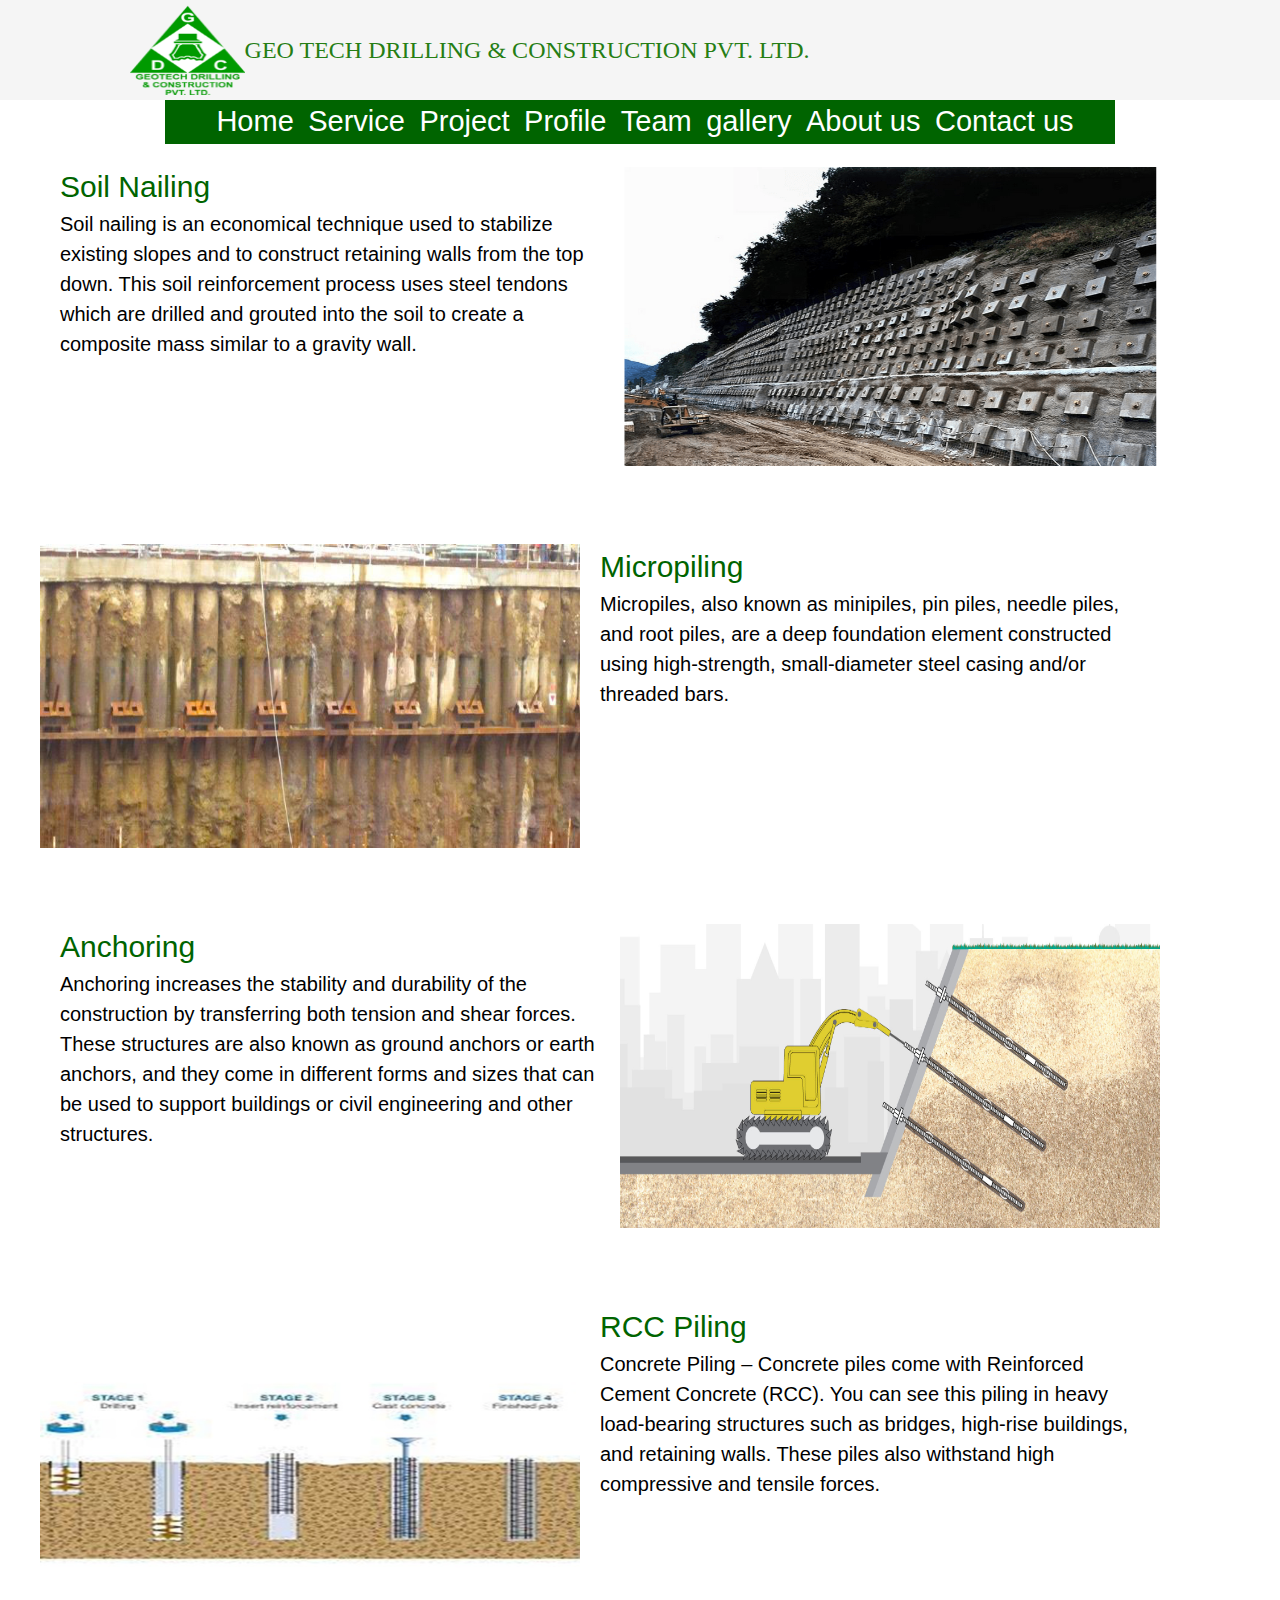
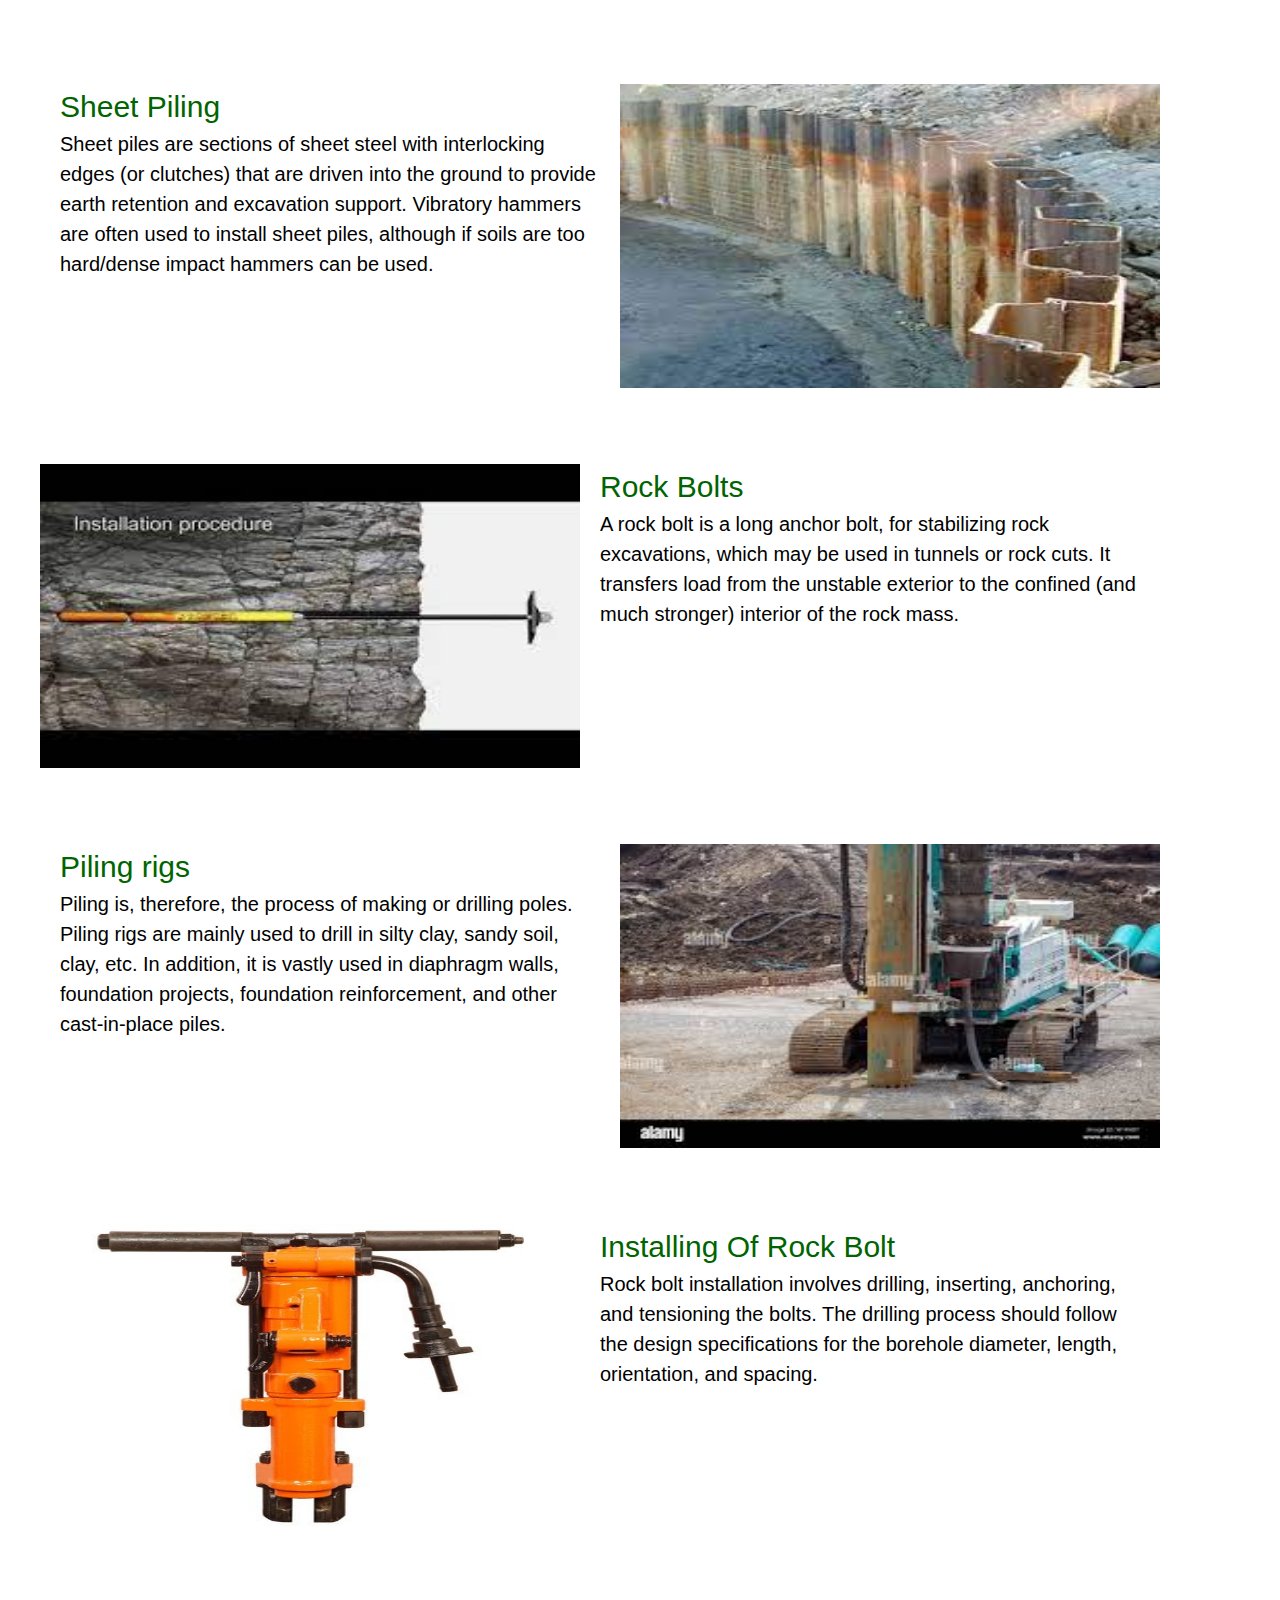
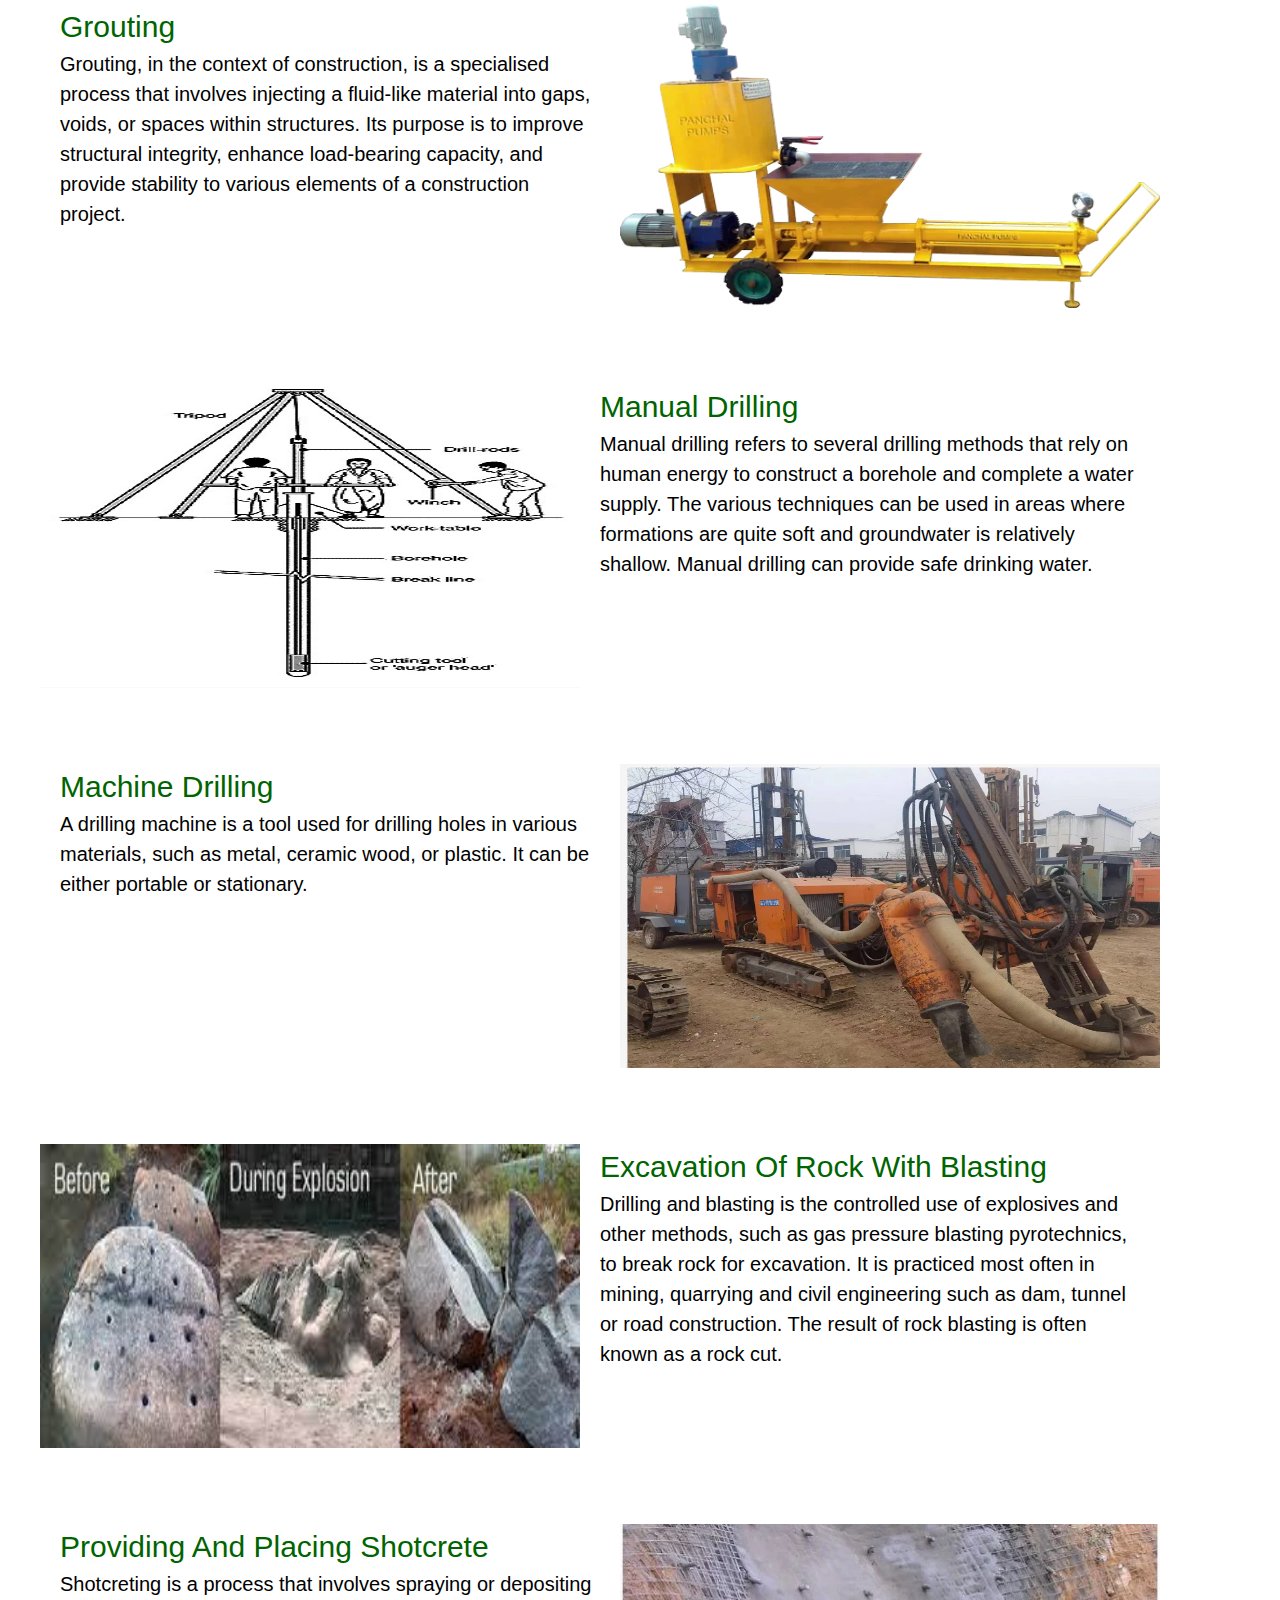
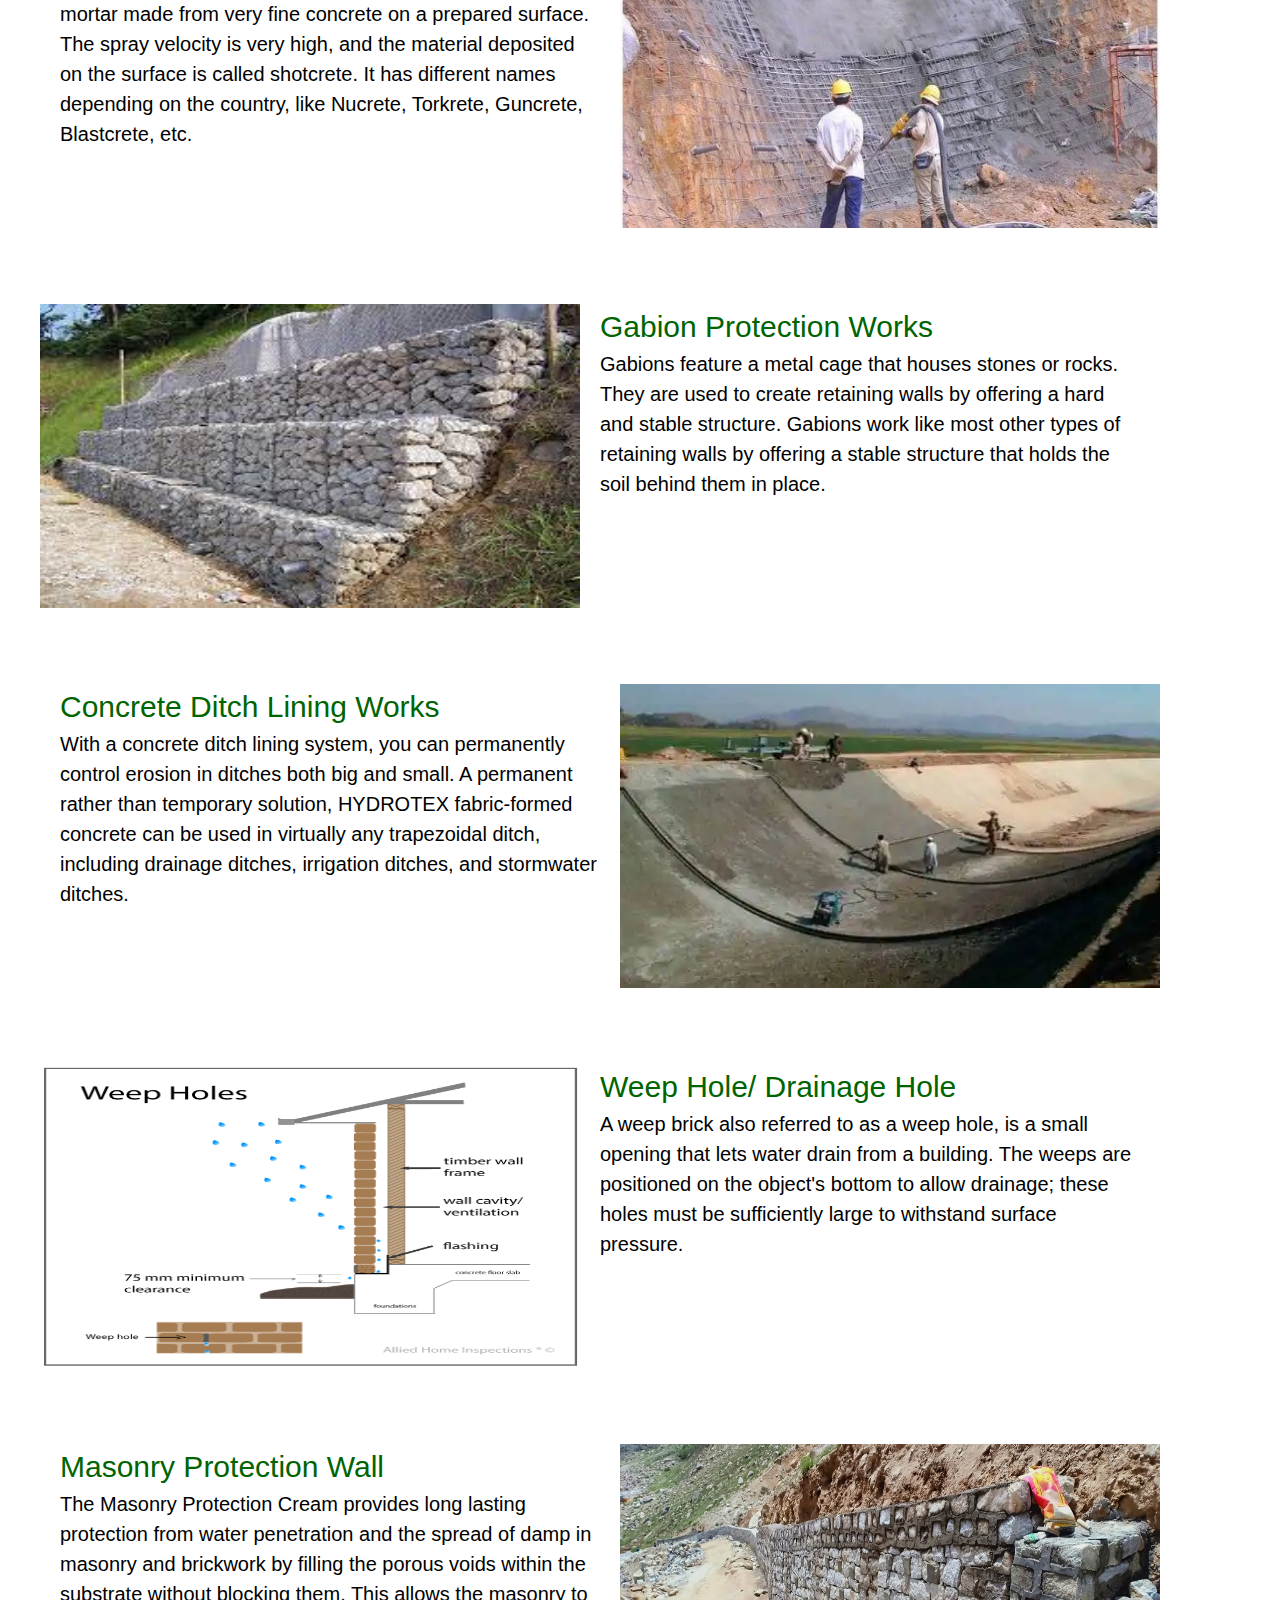
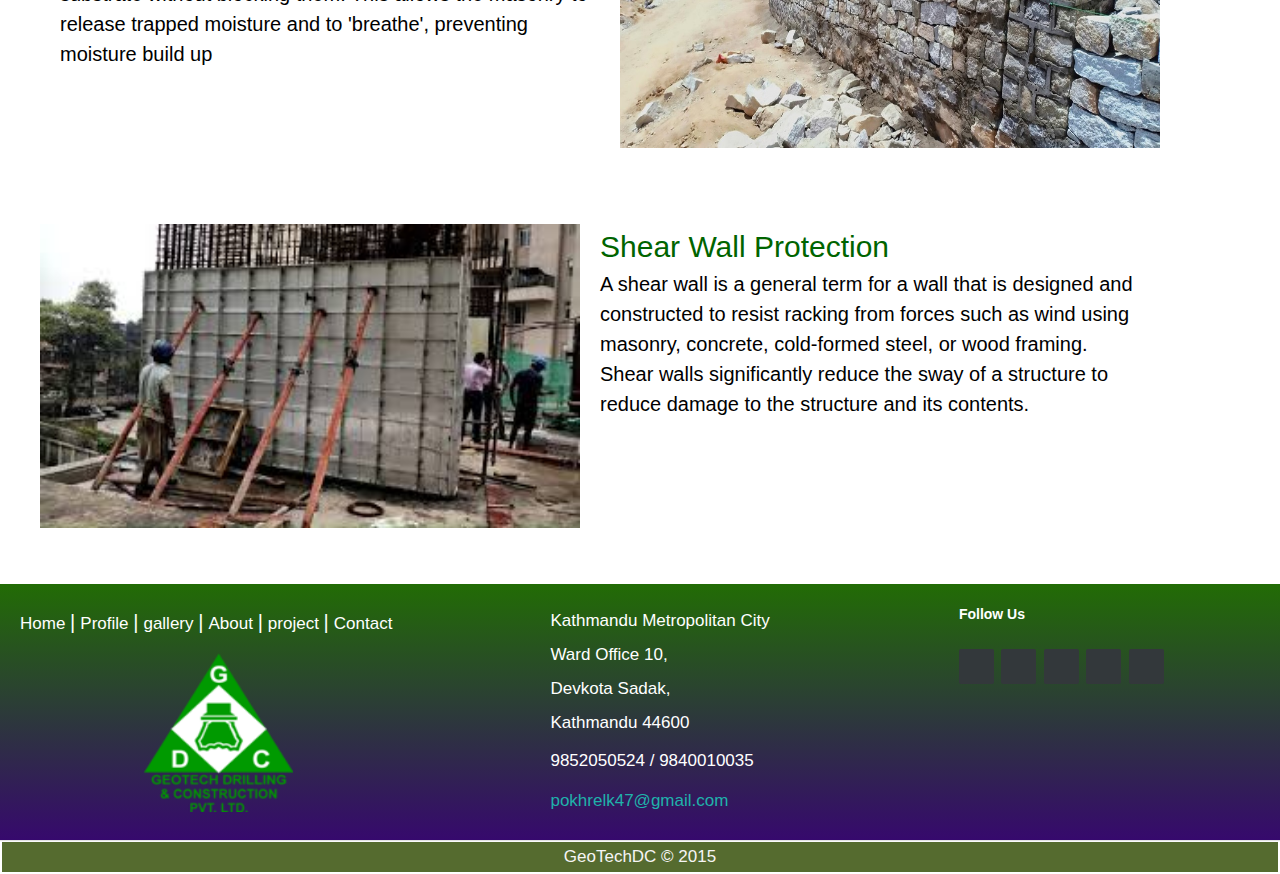
<file: service.html>
<!DOCTYPE html>
<html lang="en">

<head>
    <meta charset="UTF-8">
    <meta name="viewport" content="width=device-width, initial-scale=1.0">
    <title>service</title>
    <link rel="icon" href="images/Geotech logo Green-min.png" type="image/icon type">
    <link rel="stylesheet" href="styles.css">
    <link rel="stylesheet" href="https://cdnjs.cloudflare.com/ajax/libs/font-awesome/6.5.1/css/all.min.css"
        integrity="sha512-DTOQO9RWCH3ppGqcWaEA1BIZOC6xxalwEsw9c2QQeAIftl+Vegovlnee1c9QX4TctnWMn13TZye+giMm8e2LwA=="
        crossorigin="anonymous" referrerpolicy="no-referrer" />
</head>

<body>
    <div class="nav">
    <div class="topnav">
        <div class="topnavleft">
            <img class="navimage" src="images/Geotech logo Small Size.png" alt="">
            <p class="headinglogo">GEO TECH DRILLING & CONSTRUCTION PVT. LTD.</p>

        </div>
        
        <div class="topnavicon">

            <a href="https://www.facebook.com/profile.php?id=61558575466436&mibextid=LQQJ4d" target="_blank"><i class="fa-brands fa-facebook"></i></a>
            <a href="https://www.youtube.com/channel/UCp64wDUN7YqRDNzjK1kYmiQ" target="_blank"><i class="fa-brands fa-youtube"></i></a>
            <a href="#"><i class="fa-brands fa-twitter"></i></a>
            <a href="https://www.linkedin.com/company/geotechdc/" target="_blank"><i class="fa-brands fa-linkedin"></i></a>
            <a href="#"><i class="fa-brands fa-instagram"></i></a>

        </div>

    </div>
    <div class="bottomnav">
        <div class="topnavright">
            <a class="active" href="index.html">Home</a>
            <a class="active" href="service.html">Service</a>
            <a class="active" href="project.html">Project</a>
            <a class="active" href="profile.html">Profile</a>
            <a class="active" href="team.html">Team</a>
            <a class="active" href="gallery.html">gallery</a>
            <a class="active" href="aboutus.html">About us</a>
            <a class="active" href="contactus.html">Contact us</a>
            
        </div>
    </div>
</div>
<div class="servicecontainer"></div>
    <div class="container">
        <div class="items">
            <div class="soilnailing">
                <div class="title">Soil Nailing</div>

                <p class="details"> Soil nailing is an economical technique used to stabilize existing slopes and to
                    construct retaining
                    walls from the top down. This soil reinforcement process uses steel tendons which are drilled and
                    grouted into the soil to create a composite mass similar to a gravity wall.</p>
            </div>
            <div class="images">
                <img src="images/Soil Nailing-Geotechdc.png" alt="soil nailing">
            </div>
        </div>
    </div>
    <div class="container">
        <div class="items">
            <div class="images">
                <img src="images/MicroPiling Geotech.jpg" alt="Micropiling">
            </div>
            <div class="soilnailing">
                <div class="title">Micropiling</div>

                <p class="details"> Micropiles, also known as minipiles, pin piles, needle piles, and root piles, are a
                    deep foundation element constructed using high-strength, small-diameter steel casing and/or threaded
                    bars.</p>
            </div>

        </div>
    </div>
    <div class="container">
        <div class="items">
            <div class="soilnailing">
                <div class="title">Anchoring</div>

                <p class="details">Anchoring increases the stability and durability of the construction by transferring
                    both tension and shear forces. These structures are also known as ground anchors or earth anchors,
                    and they come in different forms and sizes that can be used to support buildings or civil
                    engineering and other structures.</p>
            </div>
            <div class="images">
                <img src="images/Ground Anchor.jpg" alt="soil nailing">
            </div>
        </div>
    </div>
    <div class="container">
        <div class="items">
            <div class="images">
                <img src="images/RCC Pile.jpg" alt="Micropiling">
            </div>
            <div class="soilnailing">
                <div class="title">RCC Piling</div>

                <p class="details"> Concrete Piling – Concrete piles come with Reinforced Cement Concrete (RCC). You can
                    see this piling in heavy load-bearing structures such as bridges, high-rise buildings, and retaining
                    walls. These piles also withstand high compressive and tensile forces.</p>
            </div>

        </div>
    </div>
    <div class="container">
        <div class="items">
            <div class="soilnailing">
                <div class="title">Sheet Piling</div>

                <p class="details">Sheet piles are sections of sheet steel with interlocking edges (or clutches) that
                    are driven into the ground to provide earth retention and excavation support. Vibratory hammers are
                    often used to install sheet piles, although if soils are too hard/dense impact hammers can be used.
                </p>
            </div>
            <div class="images">
                <img src="images/Sheet Piles.jpg" alt="sheet piling">
            </div>
        </div>
    </div>
    <div class="container">
        <div class="items">
            <div class="images">
                <img src="images/Rock Bolts.jpg" alt="Rock Bolts">
            </div>
            <div class="soilnailing">
                <div class="title">Rock Bolts</div>

                <p class="details"> A rock bolt is a long anchor bolt, for stabilizing rock excavations, which may be
                    used in tunnels or rock cuts. It transfers load from the unstable exterior to the confined (and much
                    stronger) interior of the rock mass.</p>
            </div>

        </div>
    </div>
    <div class="container">
        <div class="items">
            <div class="soilnailing">
                <div class="title"> Piling rigs</div>

                <p class="details">Piling is, therefore, the process of making or drilling poles. Piling rigs are mainly
                    used to drill in silty clay, sandy soil, clay, etc. In addition, it is vastly used in diaphragm
                    walls, foundation projects, foundation reinforcement, and other cast-in-place piles.
                </p>
            </div>
            <div class="images">
                <img src="images/Piling with rig.jpg" alt="Piling rigs">
            </div>
        </div>
    </div>
    <div class="container">
        <div class="items">
            <div class="images">
                <img src="images/rock-drill-jack-hammer-500x500.jpg" alt="Rock Bolts">
            </div>
            <div class="soilnailing">
                <div class="title">Installing Of Rock Bolt</div>

                <p class="details"> Rock bolt installation involves drilling, inserting, anchoring, and tensioning the
                    bolts. The drilling process should follow the design specifications for the borehole diameter,
                    length, orientation, and spacing.</p>
            </div>

        </div>
    </div>
    <div class="container">
        <div class="items">
            <div class="soilnailing">
                <div class="title"> Grouting</div>

                <p class="details">Grouting, in the context of construction, is a specialised process that involves
                    injecting a fluid-like material into gaps, voids, or spaces within structures. Its purpose is to
                    improve structural integrity, enhance load-bearing capacity, and provide stability to various
                    elements of a construction project.
                </p>
            </div>
            <div class="images">
                <img src="images/Grout Pump.png" alt="grouting">
            </div>
        </div>
    </div>
    <div class="container">
        <div class="items">
            <div class="images">
                <img src="images/Manual Drilling.jpg" alt="Rock Bolts">
            </div>
            <div class="soilnailing">
                <div class="title">Manual Drilling</div>

                <p class="details"> Manual drilling refers to several drilling methods that rely on human energy to
                    construct a borehole and complete a water supply. The various techniques can be used in areas where
                    formations are quite soft and groundwater is relatively shallow. Manual drilling can provide safe
                    drinking water.</p>
            </div>

        </div>
    </div>
    <div class="container">
        <div class="items">
            <div class="soilnailing">
                <div class="title"> Machine Drilling</div>

                <p class="details">A drilling machine is a tool used for drilling holes in various materials, such as
                    metal, ceramic wood, or plastic. It can be either portable or stationary.
                </p>
            </div>
            <div class="images">
                <img src="images/Machine Drilling.jpg" alt="grouting">
            </div>
        </div>
    </div>
    </div>
    <div class="container">
        <div class="items">
            <div class="images">
                <img src="images/Blasting.jpg" alt="Rock Bolts">
            </div>
            <div class="soilnailing">
                <div class="title">Excavation Of Rock With Blasting</div>

                <p class="details"> Drilling and blasting is the controlled use of explosives and other methods, such as
                    gas pressure blasting pyrotechnics, to break rock for excavation. It is practiced most often in
                    mining, quarrying and civil engineering such as dam, tunnel or road construction. The result of rock
                    blasting is often known as a rock cut.</p>
            </div>

        </div>
    </div>
    <div class="container">
        <div class="items">
            <div class="soilnailing">
                <div class="title"> Providing And Placing Shotcrete</div>

                <p class="details">Shotcreting is a process that involves spraying or depositing mortar made from very
                    fine concrete on a prepared surface. The spray velocity is very high, and the material deposited on
                    the surface is called shotcrete. It has different names depending on the country, like Nucrete,
                    Torkrete, Guncrete, Blastcrete, etc.
                </p>
            </div>
            <div class="images">
                <img src="images/Shotcreting works.webp" alt="grouting">
            </div>
        </div>
    </div>
    <div class="container">
        <div class="items">
            <div class="images">
                <img src="images/Gabion protection works.jpg" alt="Rock Bolts">
            </div>
            <div class="soilnailing">
                <div class="title">Gabion Protection Works</div>
                <p class="details"> Gabions feature a metal cage that houses stones or rocks. They are used to create
                    retaining walls by offering a hard and stable structure. Gabions work like most other types of
                    retaining walls by offering a stable structure that holds the soil behind them in place.</p>
            </div>

        </div>
    </div>
    <div class="container">
        <div class="items">
            <div class="soilnailing">
                <div class="title">Concrete Ditch Lining Works</div>

                <p class="details">With a concrete ditch lining system, you can permanently control erosion in ditches
                    both big and small. A permanent rather than temporary solution, HYDROTEX fabric-formed concrete can
                    be used in virtually any trapezoidal ditch, including drainage ditches, irrigation ditches, and
                    stormwater ditches.
                </p>
            </div>
            <div class="images">
                <img src="images/Concrete Ditch Lining Works.webp" alt="Concrete Ditch Lining Works">
            </div>
        </div>
    </div>
    <div class="container">
        <div class="items">
            <div class="images">
                <img src="images/Weep Hole Drainage Hole​.png" alt="Weep Hole/ Drainage Hole">
            </div>
            <div class="soilnailing">
                <div class="title">Weep Hole/ Drainage Hole</div>

                <p class="details"> A weep brick also referred to as a weep hole, is a small opening that lets water
                    drain from a building. The weeps are positioned on the object's bottom to allow drainage; these
                    holes must be sufficiently large to withstand surface pressure.</p>
            </div>

        </div>
    </div>
    <div class="container">
        <div class="items">
            <div class="soilnailing">
                <div class="title">Masonry Protection Wall</div>

                <p class="details">The Masonry Protection Cream provides long lasting protection from water penetration
                    and the spread of damp in masonry and brickwork by filling the porous voids within the substrate
                    without blocking them. This allows the masonry to release trapped moisture and to 'breathe',
                    preventing moisture build up
                </p>
            </div>
            <div class="images">
                <img src="images/Masonry Protection Wall.jpg" alt="Masonry Protection Wall">
            </div>
        </div>
    </div>
    <div class="container">
        <div class="items">
            <div class="images">
                <img src="images/Shear Wall Protection.jpg" alt="Shear Wall Protection">
            </div>
            <div class="soilnailing">
                <div class="title">Shear Wall Protection</div>

                <p class="details">A shear wall is a general term for a wall that is designed and constructed to resist
                    racking from forces such as wind using masonry, concrete, cold-formed steel, or wood framing. Shear
                    walls significantly reduce the sway of a structure to reduce damage to the structure and its
                    contents.</p>
            </div>

        </div>
    </div>

    <footer class="footer-distributed">

        <div class="footer-left">



            <p class="footer-links">
                <a href="index.html" class="link-1">Home</a>

                <a href="profile.html">Profile</a>

                <a href="gallery.html">gallery</a>

                <a href="aboutus.html">About</a>

                <a href="profile.html">project</a>

                <a href="contactus.html">Contact</a>
            </p>



            <div><img class="footerimage" src="images/Geotech logo Small Size.png" alt=""></div>

        </div>

        <div class="footer-center">

            <div>
                <i class="fa-solid fa-location-dot"></i>
                <p class="address local"><span>Kathmandu Metropolitan City <span>Ward Office 10,</span> <span>Devkota
                            Sadak,</span> <span>Kathmandu 44600</span> </span></p>
            </div>

            <div>
                <i class="fa-solid fa-phone"></i>
                <p class=" contact">9852050524 / 9840010035</p>
            </div>

            <div>
                <i class="fa-solid fa-envelope"></i>
                <p class="mail"><a href="mailto:support@company.com">pokhrelk47@gmail.com</a></p>
            </div>

        </div>

        <div class="footer-right">

            <p class="footer-company-about">
                <span>Follow Us</span>


            <div class="footer-icons">

                <a href="https://www.facebook.com/geotechdc?mibextid=kFxxJD"><i class="fa-brands fa-facebook"></i></a>
                <a href="https://www.youtube.com/@khagendrapokhrel7264"><i class="fa-brands fa-youtube"></i></a>
                <a href="#"><i class="fa-brands fa-twitter"></i></a>
                <a href="https://www.linkedin.com/company/geotechdc/"><i class="fa-brands fa-linkedin"></i></a>
                <a href="#"><i class="fa-brands fa-instagram"></i></a>

            </div>

        </div>

    </footer>
    <div class="copyright">
        <p class="footer-company-name">GeoTechDC © 2015</p>
    </div>
</body>

</html>
</file>
<file: styles.css>
@import url('https://fonts.googleapis.com/css2?family=Poppins:wght@300;400;500;600;700&display=swap');
@import url(https://fonts.googleapis.com/css?family=Open+Sans:400,500,300,700);

body{
  line-height: 1.5;
  font-family: sans-serif;
}
.fa-brands, .fab {
    font-family: "Font Awesome 6 Brands";
}
*{
  margin:0;
  padding:0;
  box-sizing: border-box;
  cursor: pointer;
}
.nav {
    position: fixed;
    z-index: 1;
    top: 0;
    left: 0;
    right: 0;
}

.topnav {
    display: flex;
    width: 100%;
    background-color: whitesmoke;
    /* background-color: #267E14; */
    align-items: center;
    justify-content: space-around;
    height: 100px;
    
}

.topnavleft {
    display: flex;
    width: 60%;
    
    padding: 2px;
    align-items: center;
}
.topnavleft img {
    height: 90px;
    width: 15%;
}
p.headinglogo {
    text-align: center;
    color: #267E14;
    font-size: 25px;
    font-family: "Comic Sans MS";
}

.topnavicon {
    font-size: 35px;
}


.topnavright {
    text-align: center;
    margin: 0 173px 0 173px;
    background-color: darkgreen;

    
}

.topnavright a {
    text-decoration: none;
    color: #ffffff;
    font-size: 30px;
    margin-left: 10px;
}
.topnavright a:hover {
    cursor: pointer;
    
    background-color: whitesmoke ;
    color: #226c05;
}


/* slider */


   .slidershow{
    margin-top: 150px;
   } 




.slick-list.draggable {
    width: 75%;
    margin: 0 auto;
    margin-top: 20px;
}
button.slick-prev.slick-arrow {
    left: 65px;
}
button.slick-next.slick-arrow {
    right: 90px;
}

.slick-prev:hover{
    text-decoration: none;
}


.slick-next:hover{
    text-decoration: none;
}

.slick-prev, .slick-next{
    top: 35%;
}
.slick-prev:before, .slick-next:before {
  color: #267E14;
  background-color: transparent;
    font-size: 50px;}




/* aboutus */
.aboutuscontainer {
    margin-top: 10rem;
}
    .aboutus {
        background-color: whitesmoke;
        display: flex;
        width: 100%;
        gap: 10px;
        margin: 0 20px 0 20px;
    }

    .aboutusdetail {
        width: 60%;
        margin: 5px;
        padding: 5px;
    }

    .aboutusdetail h3 {
        font-size: 25px;
        text-transform: uppercase;
        color: darkgreen;
    }

    .aboutusdetail p {
        font-size: 18px;
        line-height: 30px;
        text-align: justify;
    }

    .imageaboutus {
        width: 35%;
    }

    .imageaboutus img {
        width: 100%;
        margin-top: 50px;
    }

    .achievement {
        color: darkgreen;
        margin: 20px;
        background-color: whitesmoke;
    }

    .achievement h2 {
        text-decoration: underline;
        line-height: 50px;
        margin-left: 10px;
    }

    li.lists {
        font-size: 20px;
        text-align: justify;
        margin-left: 30px;
    }

/* service */


.sliderservice {
    margin-left: 50px;
    margin-right: 50px;
    margin-bottom: 50px;

}

.location {
    display: flex;
    width: 100%;
}
.map {
    width: 50%;
    margin-left: 11rem;
    margin-top: 2rem;
}

.loc {
    font-size: 30px;
    color: #267E14;
}

.googlemap {
    margin: 2rem 5rem 2rem 2rem;
    padding: 2rem;
}
iframe {
    width: 100%;
}

.ourwork {
    margin: 5px;
    padding: 5px;
    font-size: 30px;
    text-align: center;
    display: block;
    color: #267E14;
}

.pictures {
    display: flex;
    flex-wrap: wrap;
    margin: 8px;
    padding: 8px;
}
.pictures img {
    width: 32%;
    margin: 2px;
    padding: 2px;
}

/* gallery */
h2.gallery {
    text-align: center;
    font-size: 40px;
    color: darkgreen;
    text-transform: uppercase;
    background: whitesmoke;
}
.galleryimage {
    width: 100%;
    display: flex;
    flex-wrap: wrap;
    justify-content: center;
}
.gallerycontainer img {
    width: 100%;
}
.gallerycontainer {
    width: 25%;
    margin: 10px;
    padding: 5px;
    background-color: #c2e9be;
}
p.galleryimagename {
    font-size: 20px;
    color: darkgreen;
    text-align: center;
}

/* service and project */
.serviceslide .slick-slide>div {
    margin-right: 15px;
}
.slick-slide img {
display: block;
max-width: 100%;
overflow: hidden;
}
.sliderservice button.slick-prev.slick-arrow {
    top: 6%;
    left: 50px;
}
.sliderservice button.slick-next.slick-arrow {
    top: 6%;
    right: 90px;
}


.serviceslide.slick-initialized.slick-slider {
margin: 30px;
}
.serviceimage {
background-color: whitesmoke;
border-bottom: 1px solid darkgreen;
border-radius: 9px;
}

h2.slidername {
text-align: center;
font-size: 40px;
text-transform: uppercase;
color: darkgreen;
margin-top: 25px;
}
p.servicename {
text-align: center;
font-size: 22px;
color: darkgreen;
}
 /* profile */
 iframe.profileiframe {
    margin-top: 10rem;
}

/*responsive*/

  
  .footer-distributed{
    background:linear-gradient(#226c05,#36096D);
    box-shadow: 0 1px 1px 0 rgba(0, 0, 0, 0.12);
    box-sizing: border-box;
    width: 100%;
    text-align: left;
    font-family: sans-serif;
    padding: 20px 20px;
  }
  
  .footer-distributed .footer-left,
  .footer-distributed .footer-center,
  .footer-distributed .footer-right{
    display: inline-block;
    vertical-align: top;
  }
  
  /* Footer left */
  
  .footer-distributed .footer-left{
    width: 40%;
  }
  
  /* The company logo */
  
.footer-left img {
    width: 30%;
    height: 160px;
    margin-left: 124px;
}
  .footer-distributed h3{
    color:  #ffffff;
    font: normal 36px 'Open Sans', cursive;
    margin: 0;
  }
  
  .footer-distributed h3 span{
    color:  lightseagreen;
  }
  
  /* Footer links */
  
  .footer-distributed .footer-links{
    color:  #ffffff;
    margin: 0px 0 12px;
    padding: 0;
  }
  
  .footer-distributed .footer-links a{
    display:inline-block;
    line-height: 1.8;
    font-weight:400;
    text-decoration: none;
    color:  inherit;
  }
  
  .footer-distributed .footer-company-name{
    color:  #222;
    font-size: 14px;
    font-weight: normal;
    margin: 0;
  }
  
  /* Footer Center */
  
  .footer-distributed .footer-center{
    width: 35%;
  }
  
  .footer-distributed .footer-center i{
    background-color:  #33383b;
    color: #ffffff;
    font-size: 25px;
    width: 38px;
    height: 38px;
    border-radius: 50%;
    text-align: center;
    line-height: 42px;
    margin: 10px 15px;
    vertical-align: middle;
  }
  
  .footer-distributed .footer-center i.fa-envelope{
    font-size: 17px;
    line-height: 38px;
  }
  
  .footer-distributed .footer-center p{
    display: inline-block;
    color: #ffffff;
    font-weight:400;
    vertical-align: middle;
    margin:0;
  }
  
  .footer-distributed .footer-center p span{
    display:block;
    font-weight: normal;
    
    line-height:2;
  }
  
  .footer-distributed .footer-center p a{
    color:  lightseagreen;
    text-decoration: none;;
  }
  
  .footer-distributed .footer-links a:before {
    content: "|";
    font-weight:300;
    font-size: 20px;
    left: 0;
    color: #fff;
    display: inline-block;
    padding-right: 5px;
  }
  
  .footer-distributed .footer-links .link-1:before {
    content: none;
  }
  
  /* Footer Right */
  
  .footer-distributed .footer-right{
    width: 20%;
  }
  
  .footer-distributed .footer-company-about{
    line-height: 20px;
    color:  #92999f;
    font-size: 13px;
    font-weight: normal;
    margin: 0;
  }
  
  .footer-distributed .footer-company-about span{
    display: block;
    color:  #ffffff;
    font-size: 14px;
    font-weight: bold;
    margin-bottom: 20px;
  }
  
  .footer-distributed .footer-icons{
    margin-top: 25px;
  }
  
  .footer-distributed .footer-icons a{
    display: inline-block;
    width: 35px;
    height: 35px;
    cursor: pointer;
    background-color:  #33383b;
    border-radius: 2px;
  
    font-size: 20px;
    color: #ffffff;
    text-align: center;
    line-height: 35px;
  
    margin-right: 3px;
    margin-bottom: 5px;
  }
 /* copy right */
 p.footer-company-name {
    color: whitesmoke;
    text-align: center;
}
.copyright {
    margin: 2px;
    padding: 2px;
    background-color: darkolivegreen;
   
}
 /* service */
 .servicecontainer {
    margin-top: 9rem;
}

 .items {
    padding: 20px;
    display: flex;
    margin: 20px;
}
.soilnailing {
    margin-right: 20px;
    width: 45%;
    margin-left: 20px;
}
.title {
    font-size: 30px;
    color: darkgreen;
}
.line{
    width: 40%;
}
p.details {
    font-size: 20px;
}
.images {
    width: 45%;
    height: 20rem;
}
.images img {
    width: 100%;
    height: 19rem;
}


/* projects */
.projectcontainer {
    margin-top: 6rem;
}
h2.projectname {
    text-align: center;
    margin: 20px;
    padding: 5px;
    text-transform: uppercase;
    background-color: whitesmoke;
    color: darkgreen;
}

.projectitems {
    background-color: #f5fff5;
    margin: 2rem 8rem;
}

h2.projectheader {
    text-align: center;
    text-transform: uppercase;
    background-color: #98f39c;

}

.projectimages {
    height: 16rem;
    display: flex;
    justify-content: center;
    margin: 5px;
    padding: 2px;
}

.projectimages img {
    width: 55%;
}

p.leadername {
    width: 24%;
}


.projectleader {
    display: flex;
    margin: 5px;
    padding: 2px;
}

p.leadername {
    width: 24%;
}

.projectdescription {
    margin: 5px;
    padding: 2px;
}

.descriptiondetails {
    display: flex;

}

.descriptiondetailstitle {
    width: 40%;
}

.descriptiontitle {
    font-size: 22px;
}

.projectstatus {
    font-size: 20px;
    text-align: center;
    color: darkgreen;
    text-transform: uppercase;
    padding: 5px;
    margin: 5px;
    background-color: lightgreen;
}

/* contactus */
.containercontactus{
    margin-top: 10rem;
}
  
 
/* Responsive */

@media (min-width: 1025px) and (max-width: 1280px) {
    p.headinglogo {
        
        font-size: 24px;
    }
    .topnavright {
        
        margin: 0 165px 0 165px;
    }
    .topnavright a {
       
        font-size: 29px;
    }
    .work {
        display: flex;
        width: 100%;
        height: 21rem;
    }
    .category{
        height: 20rem;
    }
    h3 {
        font-size: 18px;
        margin: 10px;
    }
    p {
        font-size: 17px;
    }
    button {
        margin-top: 75px;
    }
    .task {
        display: flex;
        
    }
    .location {
        display: block;
        width: 99%;
    }
    .pictures {
        display: flex;
        width: 99%;
        flex-wrap: wrap;
    }
    .pictures img {
        width: 49%;
        margin: 2px;
        padding: 2px;
    }
    /* service */
    .items {
        display: flex;
    }
    /* project */
    .projectcontainer {
        margin-top: 8rem;
    }
    .projectitems {
       
        margin: 2rem 4rem;
    }
    h2.projectheader {
       
        font-size: 17px;
    }
    .projectleader {
        font-size: 15px;
    }
}
@media (min-width: 768px) and (max-width: 1024px) {
    p.headinglogo {
        font-size: 14px;
    }

    .topnavright {
        
        margin: 0 115px 0 115px;
        
    }
    .topnavright a {
       
        font-size: 17px;
    }

    .topnavleft img {
        
        margin-left: 10px;
    }
    button.slick-prev.slick-arrow{
        left: 40px;
    }
    button.slick-next.slick-arrow{
        right: 70px;
    }
    .sliderservice button.slick-prev.slick-arrow {
        top: 35%;
        left: 20px;
    }
    .sliderservice button.slick-next.slick-arrow {
        top: 35%;
        right: 60px;
    }
    
    
    .work{
        height: 20rem ;
        margin-bottom: 10px;
    }
    .serviceslide.slick-initialized.slick-slider {
        margin: 10px;
        }
        p.servicename{
            font-size: 15px;
            margin: 10px;
        }
    .category{
        height: 20rem;
    }

    .googlemap {
        margin: 2rem 2rem 2rem 2rem;
        padding: 2rem;
        width: 60%;
    }
    .map {
        width: 20%;
        margin-left: 5rem;
        margin-top: 2rem;
    }


   

    .footer-distributed .footer-left {
        width: 10%;
        
    }
    img.footerimage {
        display: none;
    }
    
    .footer-distributed .footer-center {
        width: 45%;
    }
    .footer-distributed .footer-right {
        width: 40%;
    }
    .items {
        display: flex;
        flex-wrap: nowrap;
    }
}
@media (min-width: 481px) and (max-width: 767px){
    .topnav{
        width: 100%;
        display: block;
        height: 90px;
    }
    .topnavleft {
        width: 100%;
        justify-content: space-evenly;
    }
    p.headinglogo{
        font-size: 15px;
    }
    .topnavicon {
        display: flex;
        justify-content: center;
        gap: 15px;
        font-size: 25px;
    }
    .topnavleft img {
        height: 50px;
        width: 15%;
    }
    img.navimage {
        width: 11%;
    }
    .topnavright {
        
        margin: 0px 65px 0 65px;
    }
    .topnavright a {
        font-size: 9px;
    }

    .slick-list.draggable {
        width: 80%;
    }
    .slick-prev, .slick-next {
        top: 50%;
    }

    p.headinglogo {
        
        text-align: start;
    }
    button.slick-prev.slick-arrow {
        left: -8px;
    }
    button.slick-next.slick-arrow {
        right: 20px;
    }
    
    
    
    
    
    .aboutus {
        display: block;
        width: 100%;
        background-color: whitesmoke;
        margin-right: 2px;
        height: 25rem;
    }
    .category{
        height: 12rem;
    }

    .headinglogo p {
        
        font-size: 13px;
    }
        .aboutusimage{
        display: none;
        }
    
    .detail{
        width: 65%;
    }
    .sliderservice {
        margin-left: 10px;
        margin-right: 10px;
    }
    .serviceslide.slick-initialized.slick-slider {
        margin: 20px;
        }
        p.servicename {
            font-size: 10px;
            margin: 10px;
        }
   
    .work {
        display: block;
        width: 100%;
    }
    .task {
        display: block;
        width: 100%;
    }
    .office {
        width: 95%;
    }


    .location {
        display: block;
        width: 100%;
        
    }
    .map {
        width: 92%;
        margin: 10px;
    }

    .googlemap {
        margin: 10px;
        padding: 10px;
        width: 100%;
    }
    iframe {
        width: 100%;
    }
    .pictures {
        display: block;
        width: 100%;
    }
    .pictures img {
        width: 100%;
        margin: 2px;
        padding: 2px;
    }
    .footer-distributed .footer-left {
        width: 15%;
    }
    img.footerimage {
        display: none;
    }
    .footer-left img {
        width: 85%;
        height: 98px;
        margin: 0px;
        padding: 0px;
    }
    .footer-distributed .footer-center {
        width: 40%;
    }
    .footer-distributed .footer-right {
        width: 38%;
    }
    h2 {
        font-size: 17px;
    }

/* service */
.soilnailing {
    margin-right: 10px;
    width: 50%;
    margin-left: 10px;
}
p.details {
    font-size: 15px;
}

.items{
    display: flex;
}

.soilnailing {
   
    margin-right: 5px;
    width: 100%;
    margin-left: 5px;
}
.images {
    width: 100%;
}
.items {
    flex-wrap: wrap;
} 
.soilnailing {
   
    margin-right: 5px;
    width: 100%;
    margin-left: 5px;
    order: 1;
}
.images {
    width: 100%;
     order: 2;
}
}

@media (min-width: 320px) and (max-width: 480px) {

.items {
    flex-wrap: wrap;
} 


   .topnav{
    width: 100%;
    display: block;
    height: 100px;
   }
   .topnavleft {
    width: 100%;
        display: flex;
        justify-content: space-evenly;
    }
    .topnavicon {
        display: flex;
        justify-content: center;
        gap: 10px;
    }
   
    .slick-list.draggable {
        width: 75%;
    }
    .slick-prev, .slick-next {
        top: 50%;
    }
   .topnavleft img {
    height: 60px;
    width: 16%;
}
p.headinglogo {
    
    font-size: 11px;
}

    .topnavright a {
        font-size: 14px;
        
    }
    .aboutus {
        display: block;
        width: 100%;
        height: 15rem;
        background-color: whitesmoke;
        margin-right: 2px;
    }
     h2 {
        font-size: 11px;
    }
    

h3 {
    font-size: 15px;
   
    margin-left: 5px;
}
     p {
        font-size: 10px;
    }
    .detail{
        width: 100%;
    }
    .aboutusimage {
        display: none;
    }
    .work {
        display: block;
        width: 100%;
    }
    .category h3 {
        font-size: 11px;
    }
    .category p {
        font-size: 11px;
        margin: 2px;
        padding: 2px;
    }
    .category{
        height: 10rem;
    }
    .category button {
        width: 100px;
        font-size: 15px;
        height: auto;
        margin-top: 15px;
    }
    .task {
        display: block;
        width: 100%;
    }

    .office{
        width: 95%;
    }
    .office.first h2 {
        font-size: 20px;
    }
    .office.second h2 {
        font-size: 20px;
    }
    .office.third h2 {
        font-size: 20px;
    }
    .office.fourth h2 {
        font-size: 20px;
    }
    .location {
        display: block;
        width: 100%;
    }
    .serviceslide{
        margin-left: 2px;
        margin-right: 2px;
    }
    .serviceslide.slick-initialized.slick-slider {
        margin: 2px;
        }
        p.servicename {
            font-size: 10px;
            margin: 10px;
        }

        .sliderservice {
            margin-left: 10px;
            margin-right: 10px;
        }    

   .map {
    width: 100%;
    margin-left: 10px;
    margin-top: 10px;
   }
   .loc {
    font-size: 20px;
    color: #267E14;
}
p.address {
    font-size: 11px;
}
.googlemap {
    width: 96%;
    margin: 2px;
    padding: 2px;
}
iframe {
    width: 96%;
}
.ourwork {
    
    font-size: 20px;
    width: 100%;
}

.pictures img {
    width: 100%;
    margin: 2px;
    padding: 2px;
}
.pictures {
    display: block;
    margin: 5px;
    padding: 5px;
    width: 100%;
}
footer.footer-distributed {
    width: 100%;
    padding: 2px;
    margin: 2px;
}
.footer-distributed .footer-left{
    width: 100%;
}
img.footerimage{
    display: none;
}

.footer-distributed .footer-center {
     
    width: 100%;
}
.footer-distributed .footer-right {
    width: 100%;
    margin: 10px auto;
    padding: 5px;
}
p.footer-links {
    margin: 2px;
    padding: 2px;
    font-size: 15px;
}

.footer-left img {
    width: 85%;
    height: 160px;
    margin: 10px;
    padding: 5px;

}

p.address.local span {
    font-size: 15px;
    margin: 3px;
}
p.contact {
    font-size: 15px;
}

p.mail {
    font-size: 15px;
}

.copyright {
    width: 100%;
    height: 24px;

}
p.footer-company-name {
    font-size: 15px;
    text-align: center;
}
/* service */
.items {
    padding: 10px;
    display: flex;
    margin: 5px;
}
.soilnailing {
    margin-right: 5px;
    width: 55%;
    margin-left: 5px;
}
.title {
    font-size: 17px;
    color: darkgreen;
}
p.details {
    font-size: 14px;
}
.items{
    display: flex;
    flex-wrap: wrap;
}

.soilnailing {
   
    margin-right: 5px;
    width: 100%;
    margin-left: 5px;
    order: 1;
}
.images {
    width: 100%;
     order: 2;
}
    
}
</file>
